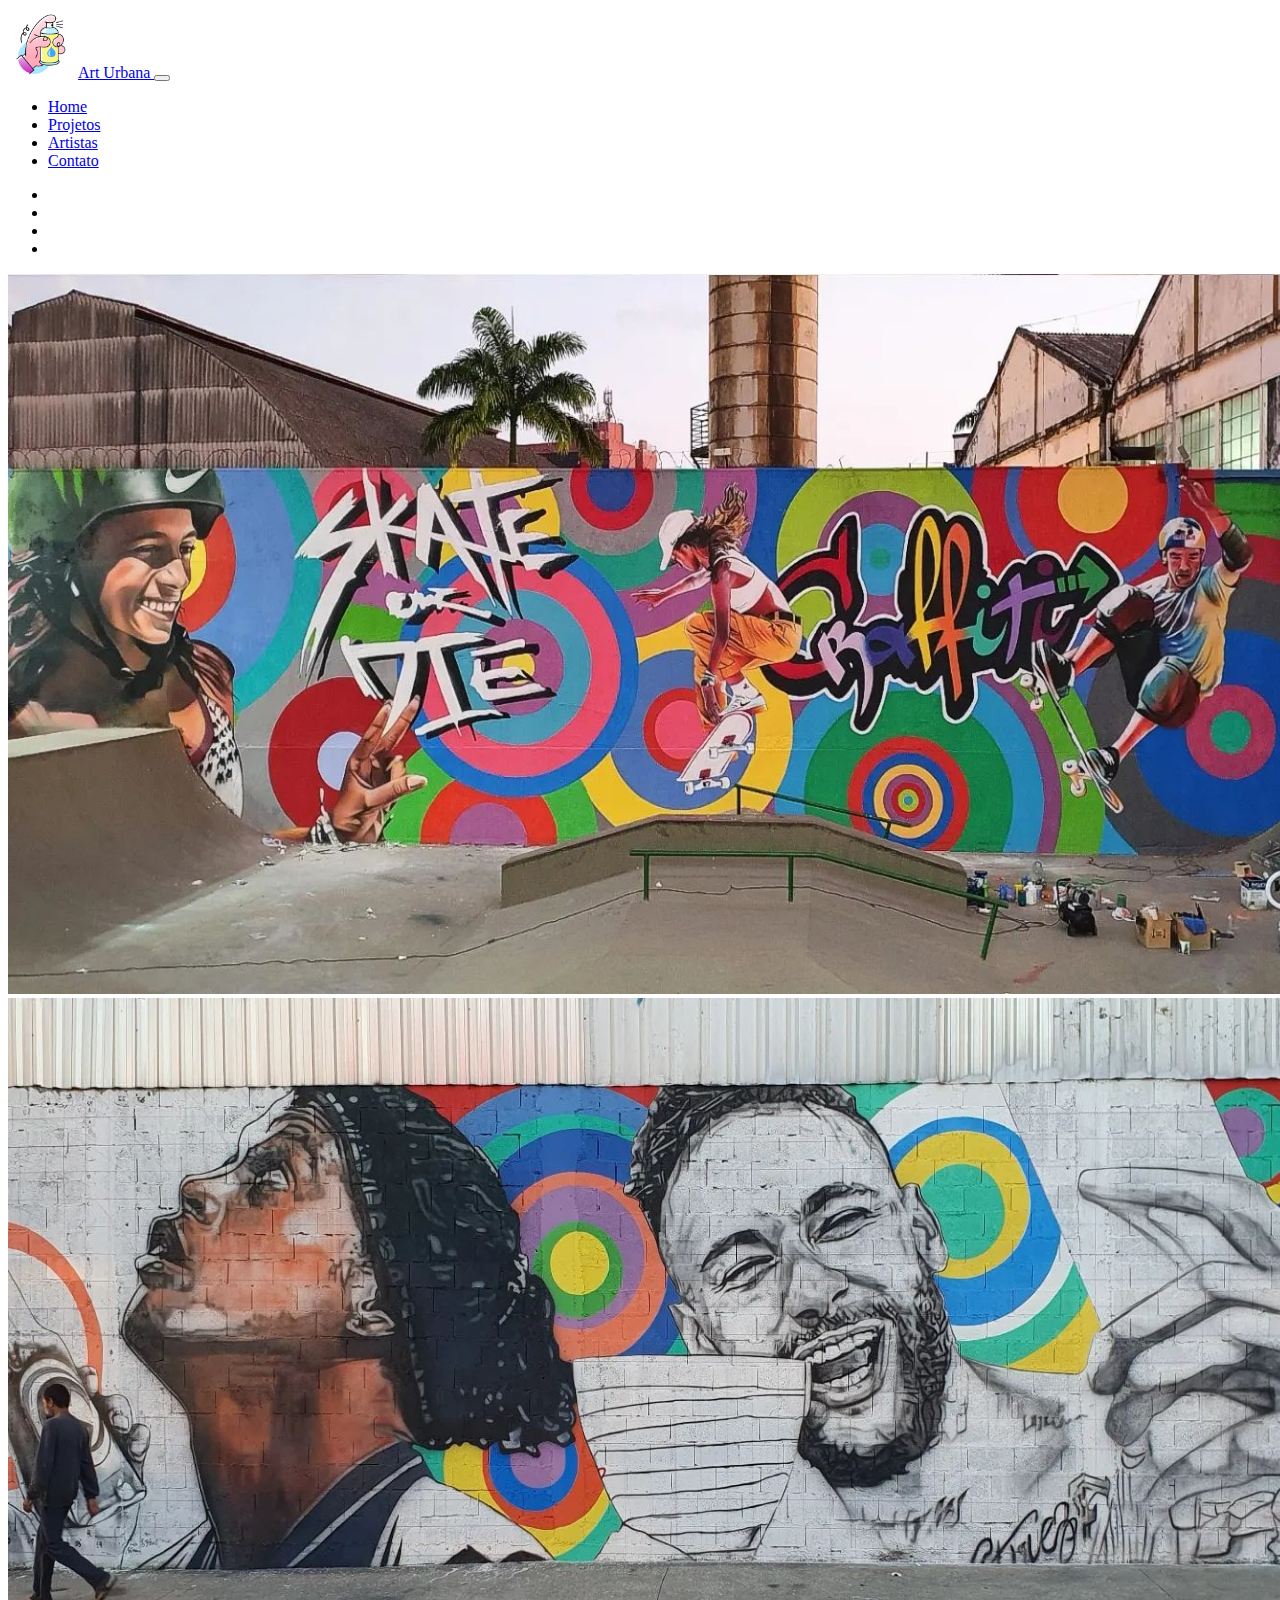
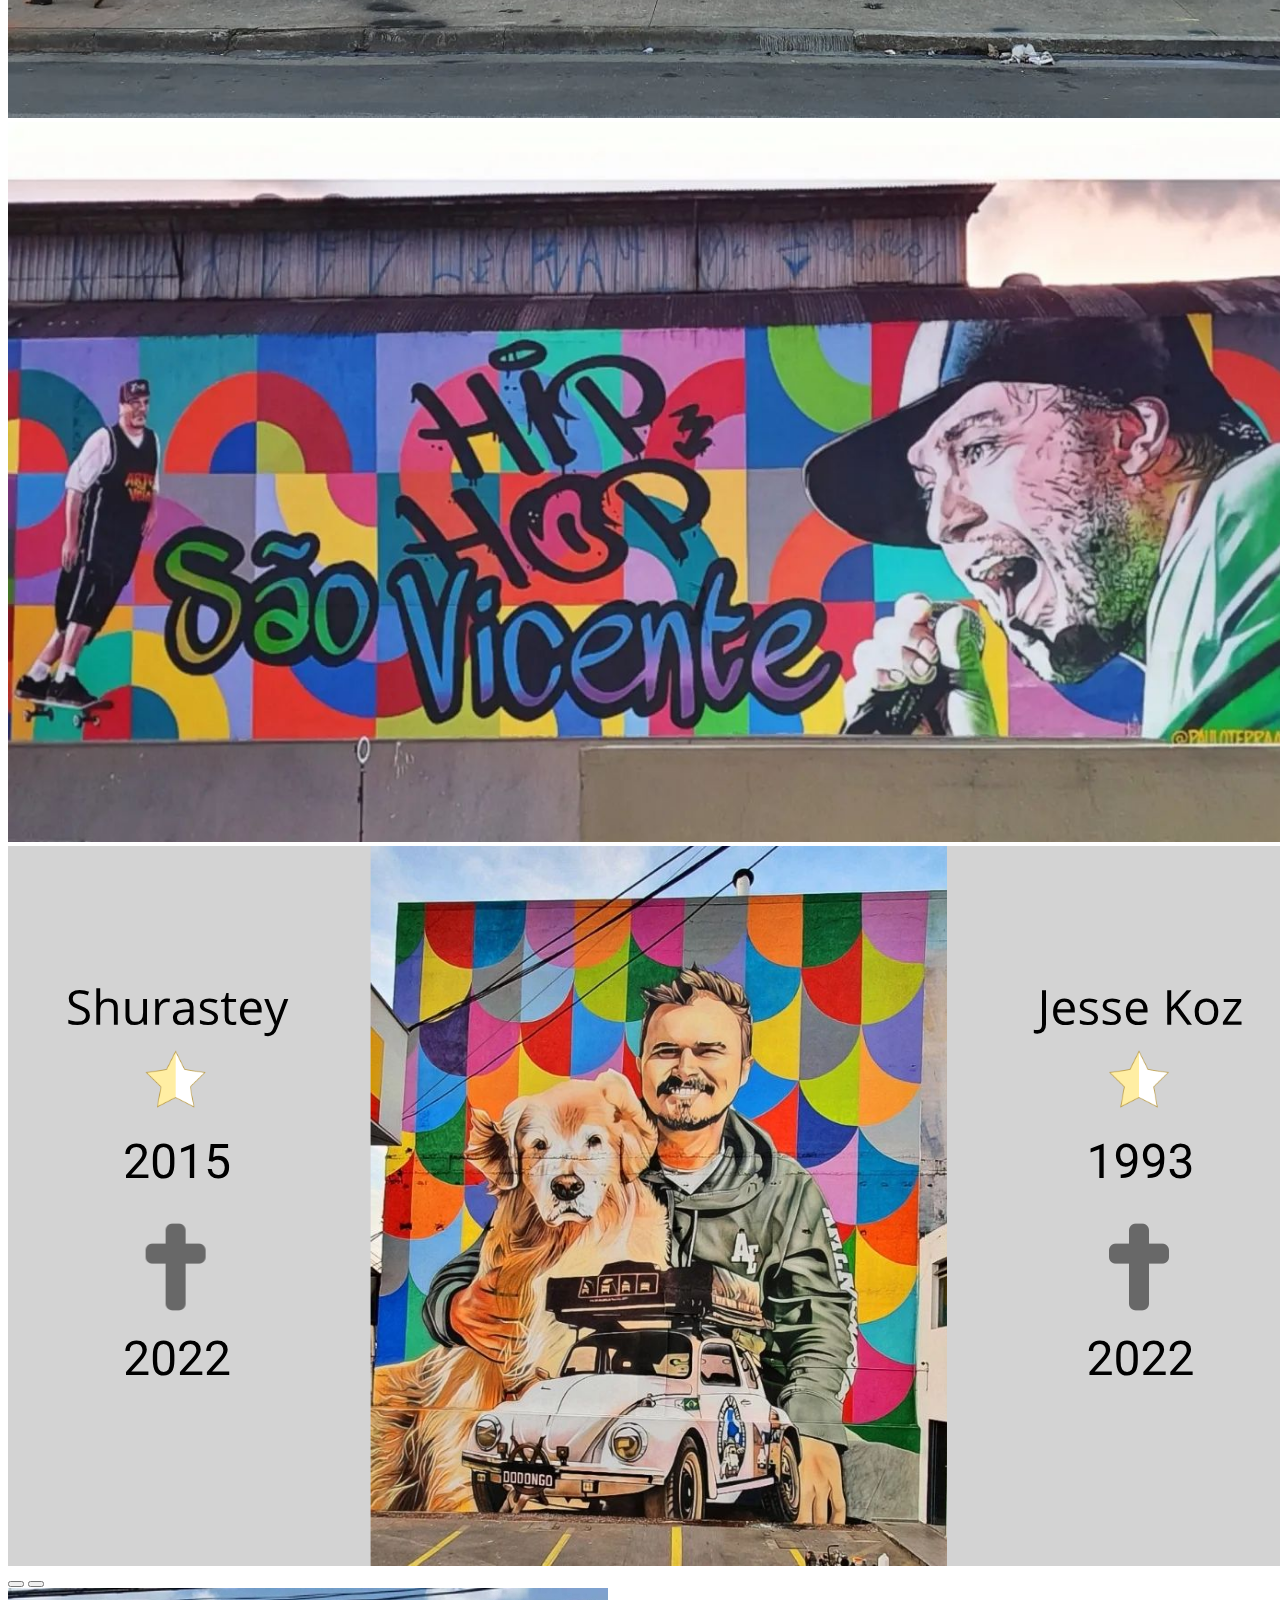
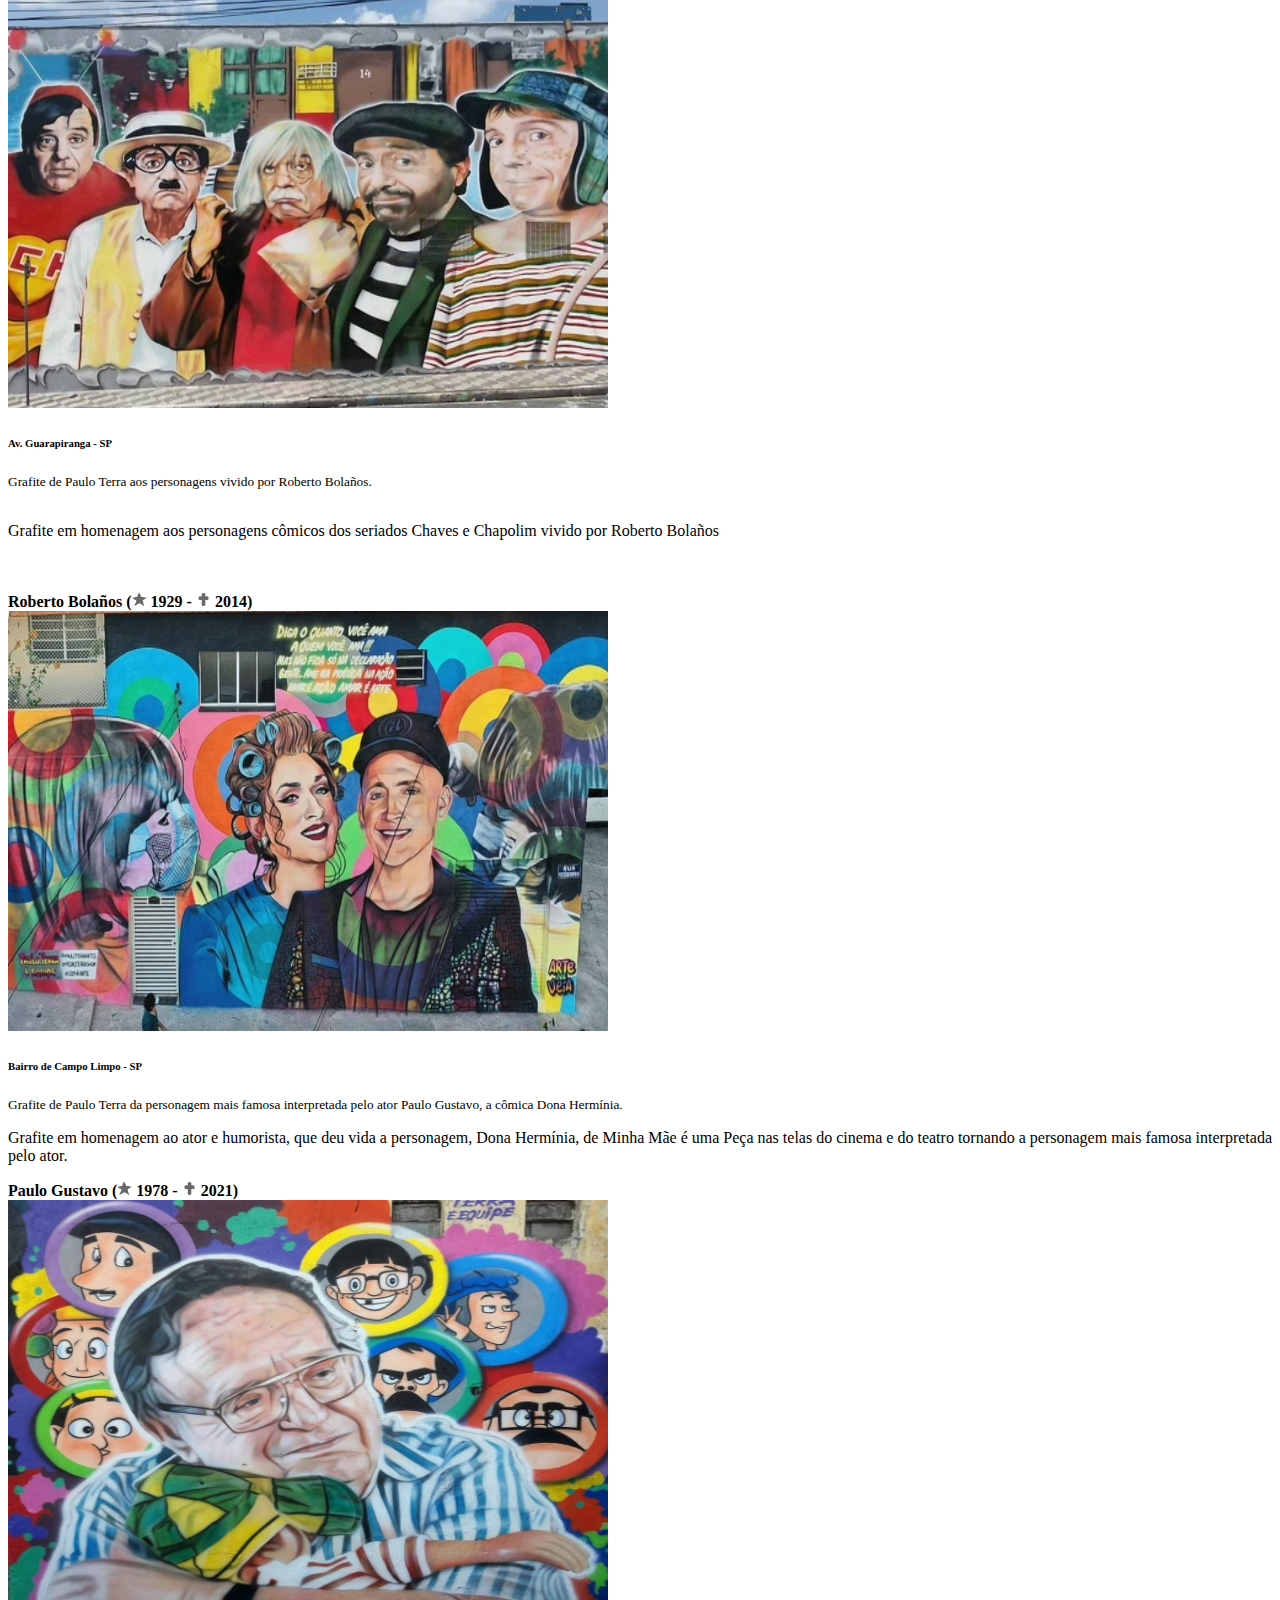
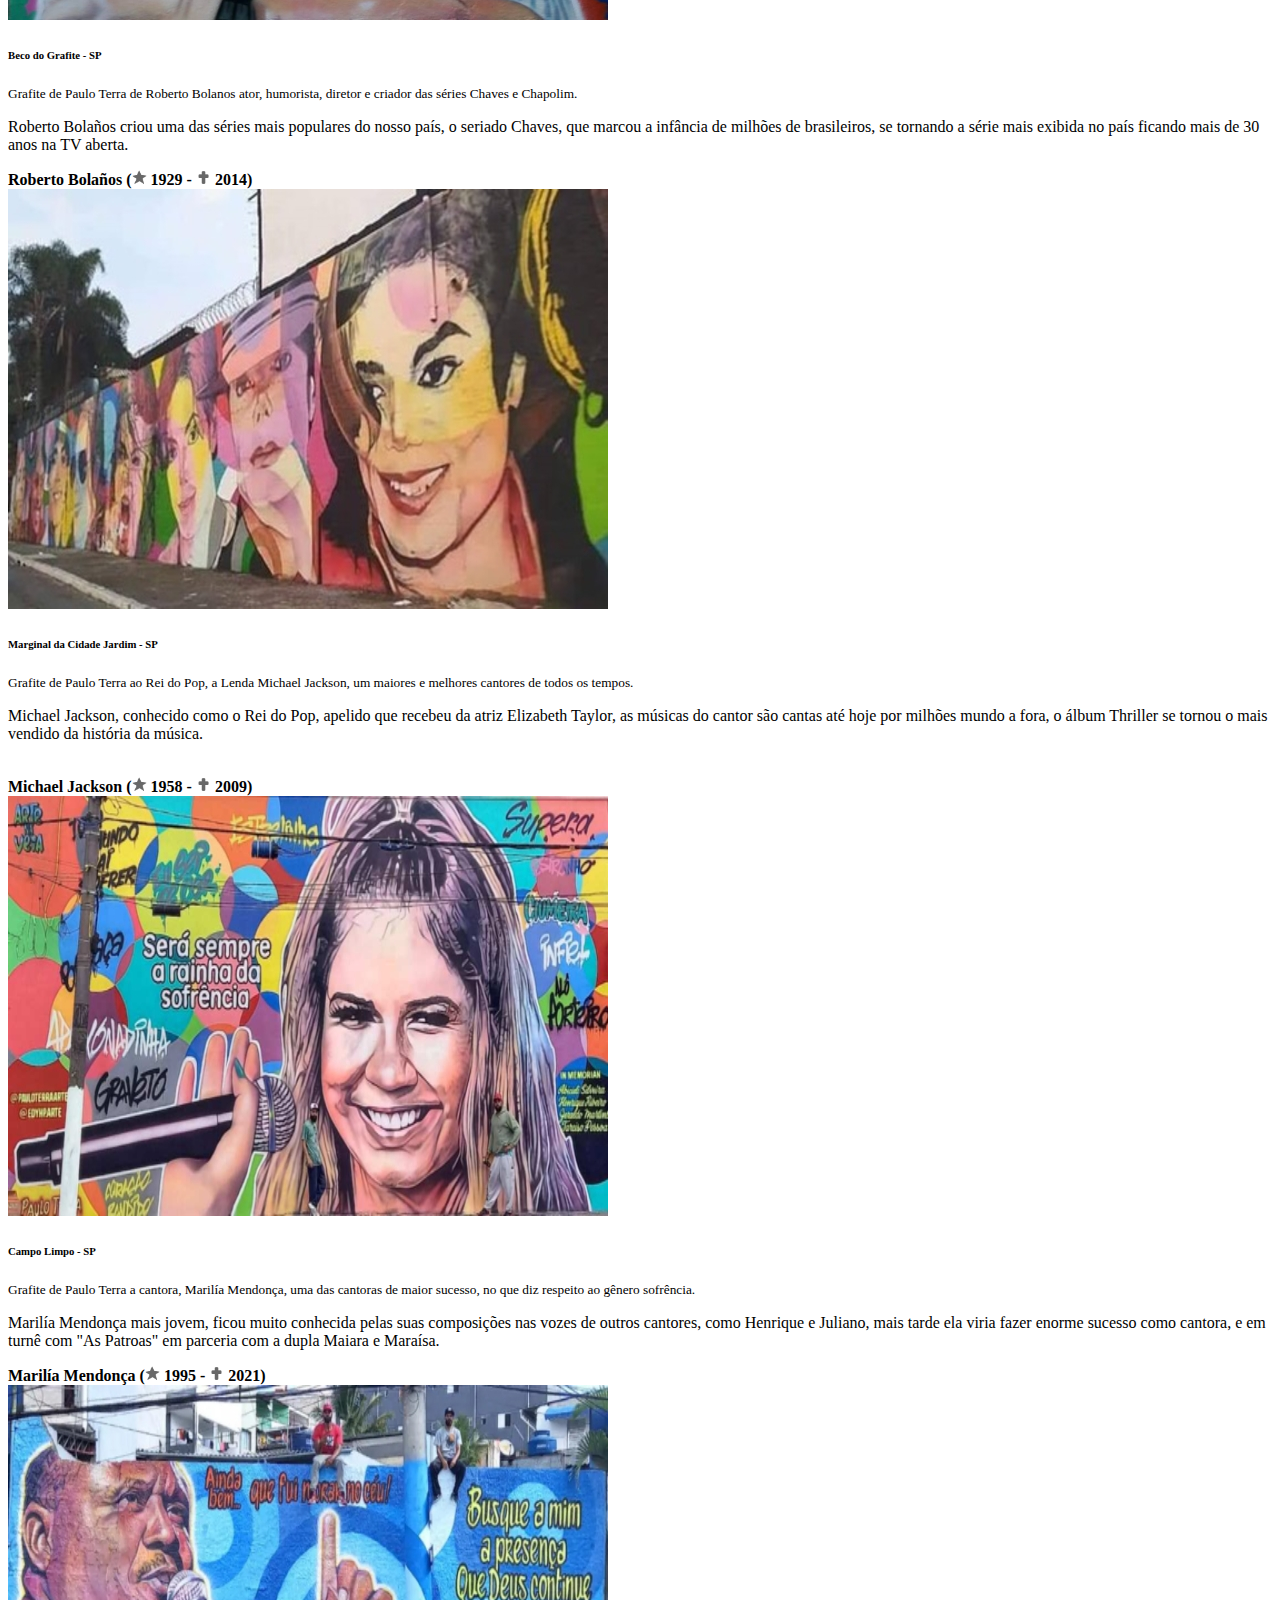
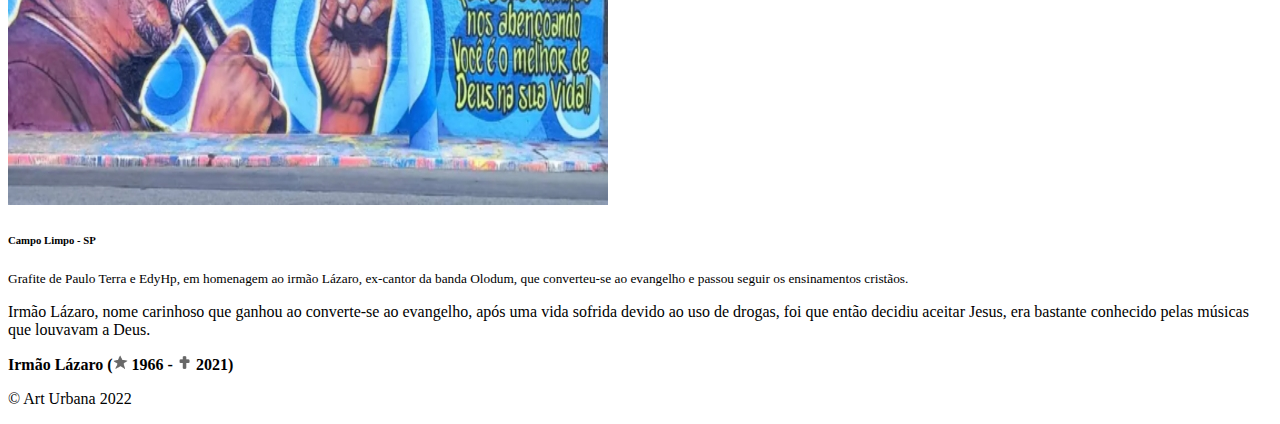
<file: portifoliojf/Arturbana/index.html>
<!DOCTYPE html>
<html lang="pt-br">
  <head>
    <meta charset="UTF-8">
    <meta http-equiv="X-UA-Compatible" content="IE=edge">
    <meta name="viewport" content="width=device-width, initial-scale=1.0">
    <link rel="stylesheet" href="https://cdn.jsdelivr.net/npm/bootstrap-icons@1.10.2/font/bootstrap-icons.css">
    <!-- CSS only -->
<link href="https://cdn.jsdelivr.net/npm/bootstrap@5.2.3/dist/css/bootstrap.min.css" rel="stylesheet" integrity="sha384-rbsA2VBKQhggwzxH7pPCaAqO46MgnOM80zW1RWuH61DGLwZJEdK2Kadq2F9CUG65" crossorigin="anonymous">
   <!-- JavaScript Bundle with Popper -->
<script src="https://cdn.jsdelivr.net/npm/bootstrap@5.2.3/dist/js/bootstrap.bundle.min.js" integrity="sha384-kenU1KFdBIe4zVF0s0G1M5b4hcpxyD9F7jL+jjXkk+Q2h455rYXK/7HAuoJl+0I4" crossorigin="anonymous" defer=""></script>
    <title>Exposição de Art Urbana</title>
  </head>
  <body>
    <nav class="navbar bg-light navbar-expand-md">
      <div class="container my-3">
        <a href="#" class="navbar-brand"><img src="img/icons/logo.svg" alt="logo"><span class="display-6 fs-5">Art Urbana
          </span></a>
        <button class="navbar-toggler" data-bs-toggle="collapse" data-bs-target=".navbar-collapse">
          <span class="navbar-toggler-icon"></span>
        </button>

        <div class="navbar-collapse collapse">
          <ul class="navbar-nav ms-auto">
            <li class="nav-item">
              <a href="#" class="nav-link">Home</a>
            </li>
            <li class="nav-item">
              <a href="#" class="nav-link">Projetos</a>
            </li>
            <li class="nav-item">
              <a href="#" class="nav-link">Artistas</a>
            </li>
            <li class="nav-item">
              <a href="#" class="nav-link">Contato</a>
            </li>
          </ul>
        </div>
      </div>
    </nav>
    <header>
      <div class="carousel slide p-3" data-bs-ride="carousel" id="ads" data-bs-interval="3000">
        <ul class="carousel-indicators">
          <li class="" data-bs-slide-to="0" data-bs-target="#ads"></li>
          <li class="" data-bs-slide-to="1" data-bs-target="#ads"></li>
          <li class="" data-bs-slide-to="2" data-bs-target="#ads"></li>
          <li class="active" data-bs-slide-to="3" data-bs-target="#ads" aria-current="true"></li>
        </ul>
        <div class="carousel-inner carousel-fade">
          <a href="#"><img src="./img/banner/raissa-skate.svg" alt="Raissa - Fadinha" class="carousel-item img-fluid"></a>
          <a href="#"><img src="./img/banner/ronaldinho-neymar.svg" alt="Neymar Junior e Ronaldinh Gaúcho" class="carousel-item img-fluid"></a>
          <a href="#"><img src="./img/banner/chorao.svg" alt="Chorão Banda Charler Brown Junior" class="carousel-item img-fluid active carousel-item-start"></a>
          <a href="#"><img src="./img/banner/jesse-koz-e-shurastey.svg" alt="Jesse Koz e seu cão Shurastey" class="carousel-item img-fluid carousel-item-next carousel-item-start"></a>
        </div>
        <button class="carousel-control-next" data-bs-slide="next" data-bs-target="#ads">
          <span class="carousel-control-next-icon"></span>
        </button>
        <button class="carousel-control-prev" data-bs-slide="prev" data-bs-target="#ads">
          <span class="carousel-control-prev-icon"></span>
        </button>
      </div>
    </header>
    <main>
      <div class="container my-3">
        <div class="row g-3">
          <div class="col-12 col-xl-4">
            <div class="card text-bg-light">
              <img src="./img/galeria/chaves.jpg" alt="" class="card-img-top">
              <div class="card-header">
                <h6 class="card-title text-center">Av. Guarapiranga - SP</h6>
                <small>
                  <p class="text-center">Grafite de Paulo Terra aos personagens vivido por Roberto Bolaños.
                  <br>
                  <br>
                  </p>
                </small>
              </div>
              <div class="card-body">
                <p class="lead fs-6">
                  Grafite em homenagem aos personagens cômicos dos seriados Chaves e Chapolim vivido por Roberto Bolaños
                  <br>
                  <br>
                  <br>
                </p>
              </div>
              <div class="card-footer text-center">
                <strong class="fw-semibold">Roberto Bolaños (<img src="./img/icons/star.svg"> 1929 - <img src="./img/icons/grave.svg"> 2014)</strong>
              </div>
            </div>
          </div>
          <div class="col-12 col-xl-4">
            <div class="card text-bg-light">
              <img src="./img/galeria/paulo-gustavo.jpg" alt="" class="card-img-top">
              <div class="card-header">
                <h6 class="card-title text-center">Bairro de Campo Limpo - SP</h6>
                <small>
                  <p class="text-center">Grafite de Paulo Terra da personagem mais famosa interpretada pelo ator Paulo Gustavo, a cômica Dona Hermínia.</p>
                </small>
              </div>
              <div class="card-body">
                <p class="lead fs-6">
                  Grafite em homenagem ao ator e humorista, que deu vida a personagem, Dona Hermínia, de Minha Mãe é uma Peça nas telas do cinema e do teatro tornando a personagem mais famosa interpretada pelo ator. 
                </p>
              </div>
              <div class="card-footer text-center">
                <strong class="fw-semibold">Paulo Gustavo (<img src="./img/icons/star.svg"> 1978 - <img src="./img/icons/grave.svg"> 2021)</strong>
              </div>
            </div>
          </div>
          <div class="col-12 col-xl-4">
            <div class="card text-bg-light">
              <img src="./img/galeria/roberto-bolanos.jpg" alt="grafite de Roberto Bolaños - Eterno Chaves" class="card-img-top">
              <div class="card-header">
                <h6 class="card-title text-center">Beco do Grafite - SP</h6>
                <small>
                  <p class="text-center">Grafite de Paulo Terra de Roberto Bolanos ator, humorista, diretor e criador das séries Chaves e Chapolim.</p>
                </small>
              </div>
              <div class="card-body">
                <p class="lead fs-6">
                  Roberto Bolaños criou uma das séries mais populares do nosso país, o seriado Chaves, que marcou a infância de milhões de brasileiros, se tornando a série mais exibida no país ficando mais de 30 anos na TV aberta.
                </p>
              </div>
              <div class="card-footer text-center">
                <strong class="fw-semibold"> Roberto Bolaños (<img src="./img/icons/star.svg"> 1929 - <img src="./img/icons/grave.svg"> 2014)</strong>
              </div>
            </div>
          </div>
          <div class="col-12 col-xl-4">
            <div class="card text-bg-light">
              <img src="./img/galeria/michaelJackson.jpg" alt="grafite de Michael Jackson" class="card-img-top">
              <div class="card-header">
                <h6 class="card-title text-center">Marginal da Cidade Jardim - SP</h6>
                <small>
                  <p class="text-center">Grafite de Paulo Terra ao Rei do Pop, a Lenda Michael Jackson, um maiores e melhores cantores de todos os tempos.</p>
                </small>
              </div>
              <div class="card-body">
                <p class="lead fs-6">
                  Michael Jackson, conhecido como o Rei do Pop, apelido que recebeu da atriz Elizabeth Taylor, as músicas do cantor são cantas até hoje por milhões mundo a fora, o álbum Thriller se tornou o mais vendido da história da música.
                  <br>
                  <br>
                </p>
              </div>
              <div class="card-footer text-center">
                <strong class="fw-semibold"> Michael Jackson (<img src="./img/icons/star.svg"> 1958 - <img src="./img/icons/grave.svg"> 2009)</strong>
              </div>
            </div>
          </div>
          <div class="col-12 col-xl-4">
            <div class="card text-bg-light">
              <img src="./img/galeria/mariliaMendonca.jpg" alt="grafite de Marília Mendonça" class="card-img-top">
              <div class="card-header">
                <h6 class="card-title text-center">Campo Limpo - SP</h6>
                <small>
                  <p class="text-center">Grafite de Paulo Terra a cantora, Marilía Mendonça, uma das cantoras de maior sucesso, no que diz respeito ao gênero sofrência.</p>
                </small>
              </div>
              <div class="card-body">
                <p class="lead fs-6">
                  Marilía Mendonça mais jovem, ficou muito conhecida pelas suas composições nas vozes de outros cantores, como Henrique e Juliano, mais tarde ela viria fazer enorme sucesso como cantora, e em turnê com "As Patroas" em parceria com a dupla Maiara e Maraísa.
                </p>
              </div>
              <div class="card-footer text-center">
                <strong class="fw-semibold"> Marilía Mendonça (<img src="./img/icons/star.svg"> 1995 - <img src="./img/icons/grave.svg"> 2021)</strong>
              </div>
            </div>
          </div>
          <div class="col-12 col-xl-4">
            <div class="card text-bg-light">
              <img src="./img/galeria/lazaro.jpg" alt="grafite de Irmão Lárzaro" class="card-img-top">
              <div class="card-header">
                <h6 class="card-title text-center">Campo Limpo - SP</h6>
                <small>
                  <p class="text-center">Grafite de Paulo Terra e EdyHp, em homenagem ao irmão Lázaro, ex-cantor da banda Olodum, que converteu-se ao evangelho e passou seguir os ensinamentos cristãos.</p>
                </small>
              </div>
              <div class="card-body">
                <p class="lead fs-6">
                  Irmão Lázaro, nome carinhoso que ganhou ao converte-se ao evangelho, após uma vida sofrida devido ao uso de drogas, foi que então decidiu aceitar Jesus, era bastante conhecido pelas músicas que louvavam a Deus.
                </p>
              </div>
              <div class="card-footer text-center">
                <strong class="fw-semibold"> Irmão Lázaro (<img src="./img/icons/star.svg"> 1966 - <img src="./img/icons/grave.svg"> 2021)</strong>
              </div>
            </div>
          </div>
        </div>
      </div>
    </main>
    <footer class="text-bg-dark p-5">
      <div class="col-12 text-center">
        <p>© Art Urbana 2022</p>
      </div>
    </footer>
  

</body></html>
</file>
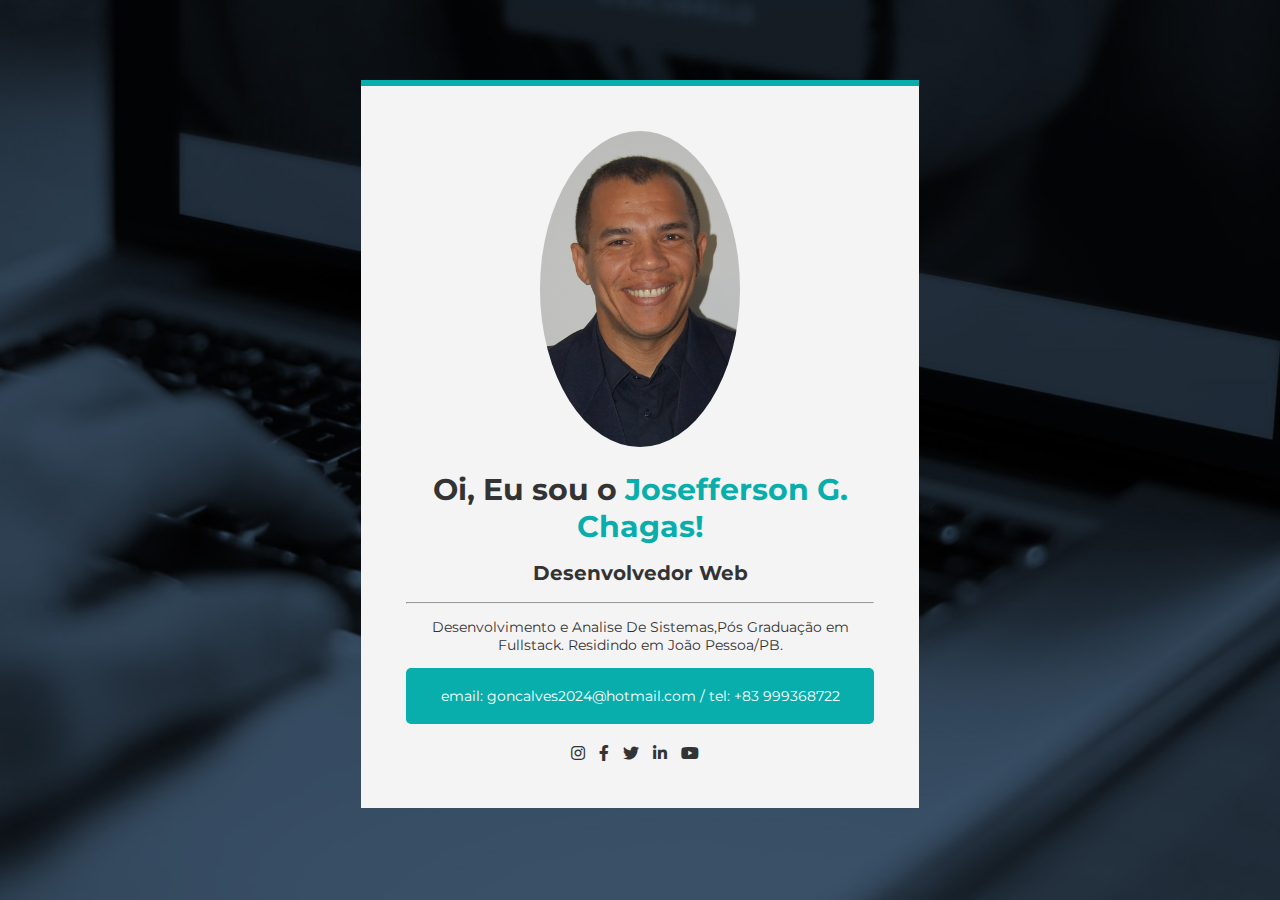
<file: portifoliojf/Cartao/index.html>
<!DOCTYPE html>
<html lang="pt-br">
  <head>
    <meta charset="utf-8">
    <meta name="viewport" content="width=device-width, initial-scale=1">
    <link href="https://fonts.googleapis.com/css?family=Montserrat" rel="stylesheet">
    <link rel="stylesheet" href="https://use.fontawesome.com/releases/v5.6.3/css/all.css">
    <link href="css/style.css" rel="stylesheet">
    <title>Josefferson G. Chagas - Cartão de Visitas</title>
  </head>
  <body>
    <section>
      <div class="vcard-body">
        <div class="vcard-profile-img">
          <img src="images/avatar1.jpg" class="profile-img" alt="avatar">
        </div>
        <div class="vcard-profile-description">
          <h1 class="profile-title">Oi, Eu sou o <span class="profile-title-color">Josefferson G. Chagas!</span></h1>
          <h2 class="profile-subtitle">Desenvolvedor Web</h2>
          <hr />
          <div class="vcard-profile-description-text">
            <p>
              Desenvolvimento e Analise De Sistemas,Pós Graduação em Fullstack.
              Residindo em João Pessoa/PB.
            </p>
          </div>
          <div class="vcard-profile-description-contact">
            <p>email: goncalves2024@hotmail.com / tel: +83 999368722</p>
          </div>
        </div>
        <div class="vcard-footer">
          <a href="#" class="footer-icon"><i class="fab fa-instagram"></i></a>
          <a href="#" class="footer-icon"><i class="fab fa-facebook-f"></i></a>
          <a href="#" class="footer-icon"><i class="fab fa-twitter"></i></a>
          <a href="#" class="footer-icon"><i class="fab fa-linkedin-in"></i></a>
          <a href="#" class="footer-icon"><i class="fab fa-youtube"></i></a>
        </div>
      </div>
    </section>
  </body>
</html>
</file>
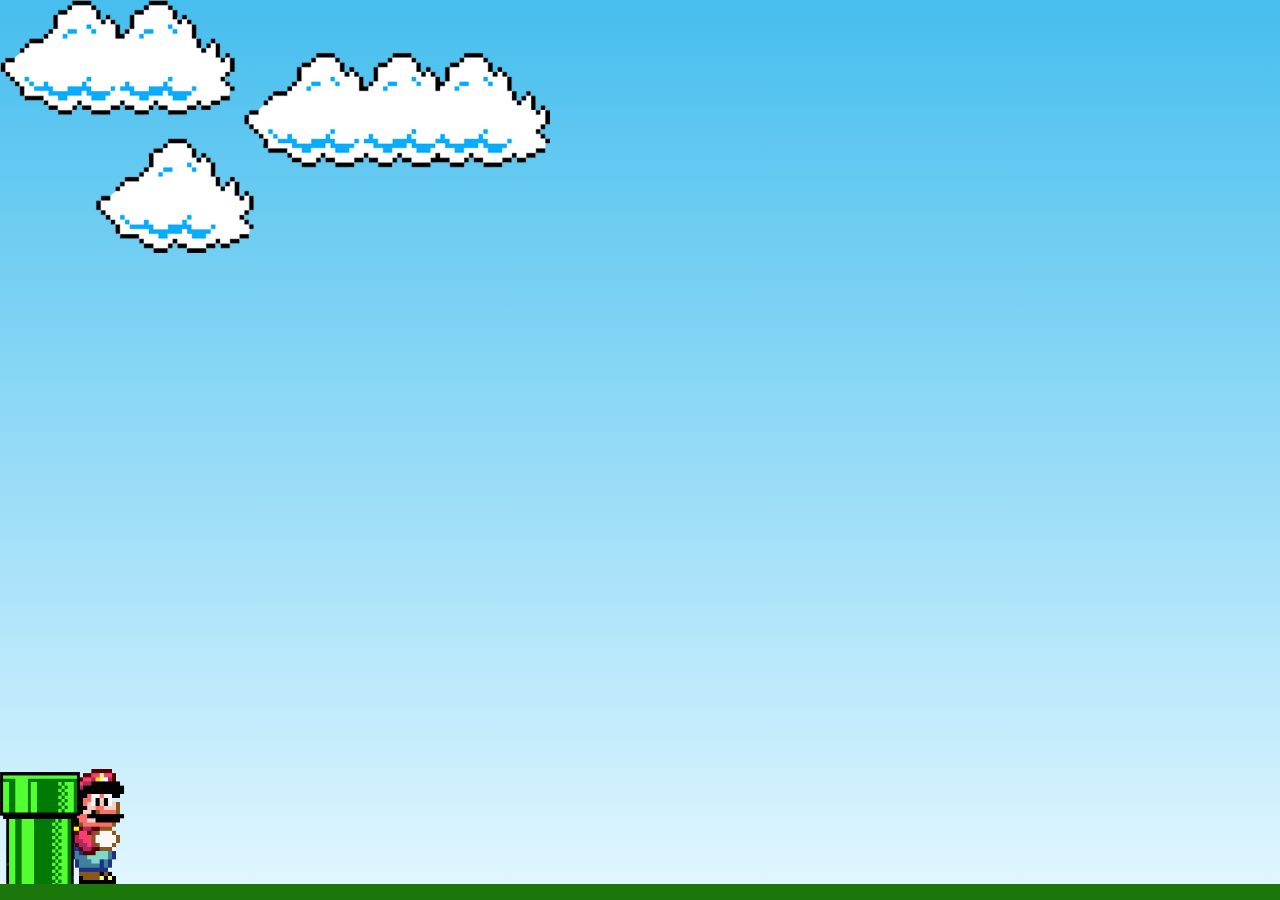
<file: portifoliojf/Mario/index.html>
<!DOCTYPE html>
<html>
<head>
	<meta charset="utf-8">
	<meta name="viewport" content="width=device-width, initial-scale=1">
	<title>Mário Jump</title>
	<link rel="stylesheet" type="text/css" href="style.css">
</head>
<body>

	<div class="game-board">
		<img src="img/clouds.png" class="clouds">
		<img src="img/mario.gif" class="mario">
		<img src="img/pipe.png" class="pipe">
	</div>

</body>
<script type="text/javascript" src="script.js"></script>
</html>
</file>
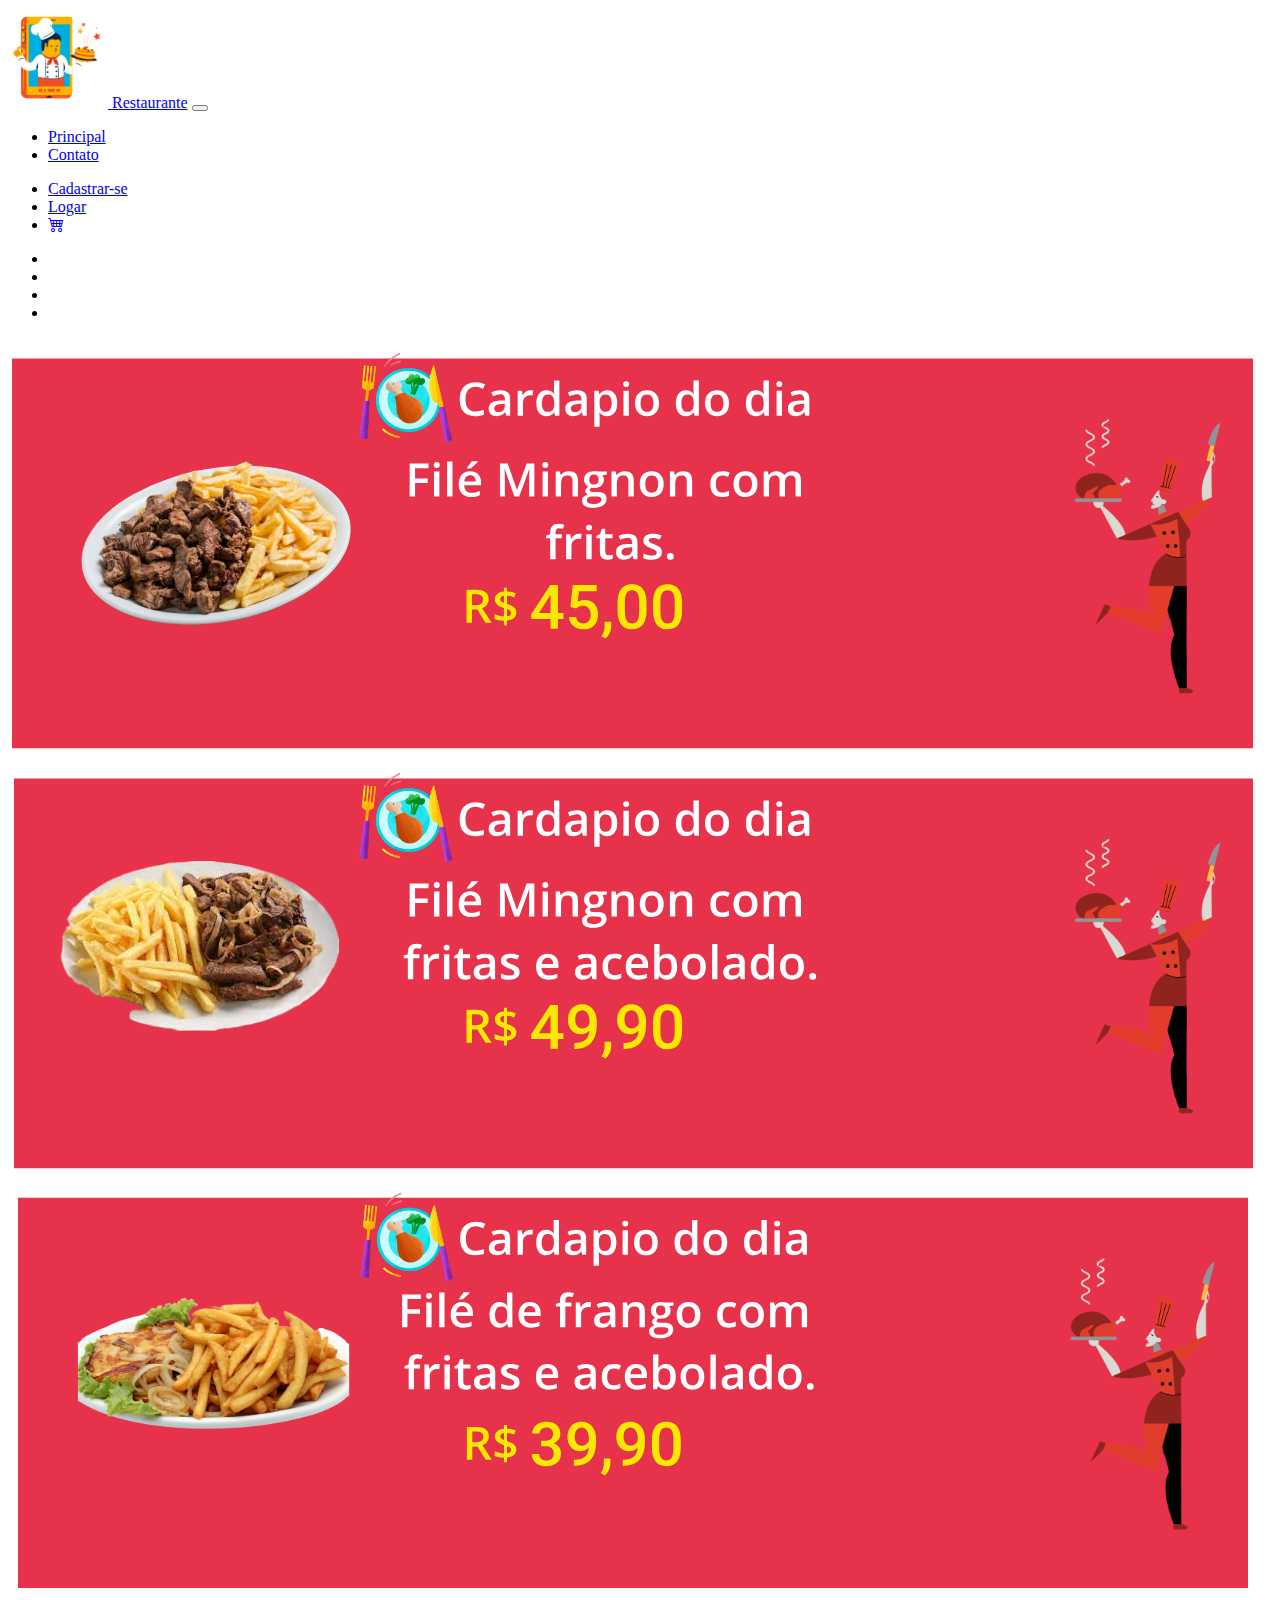
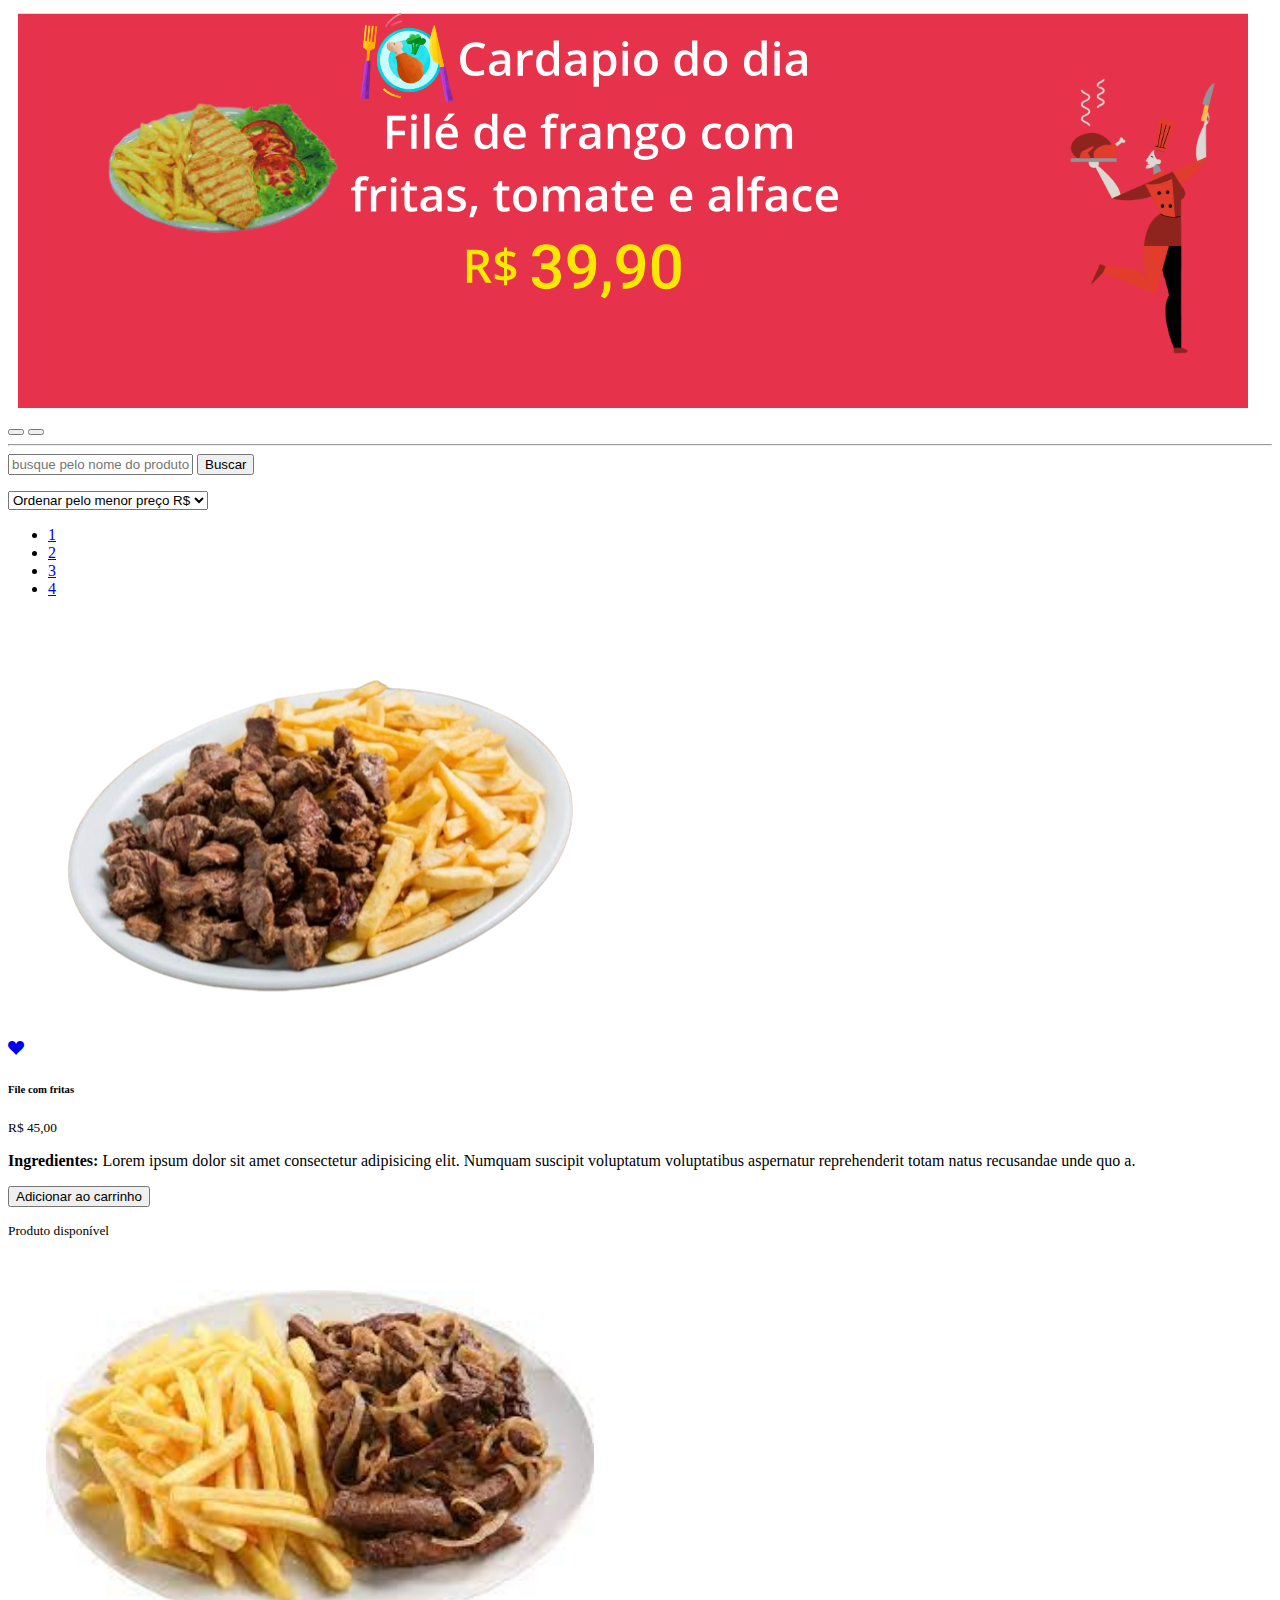
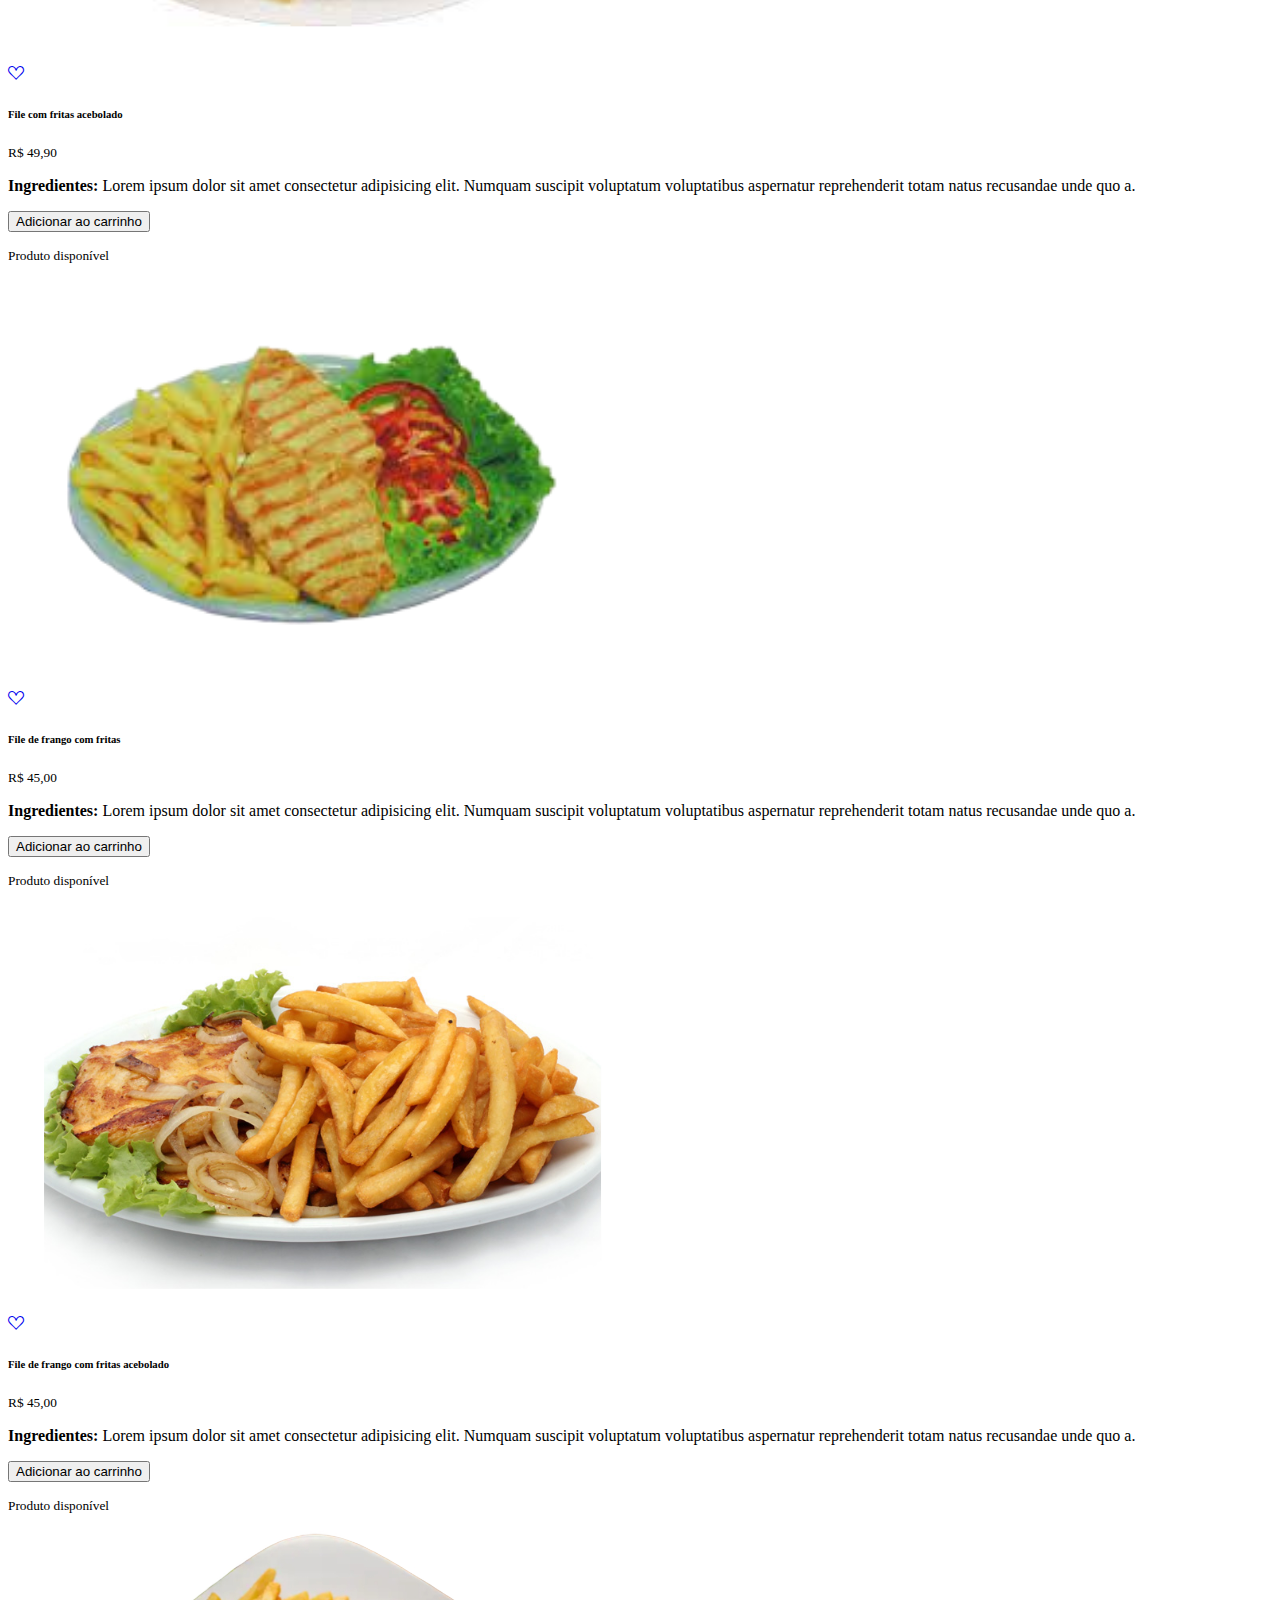
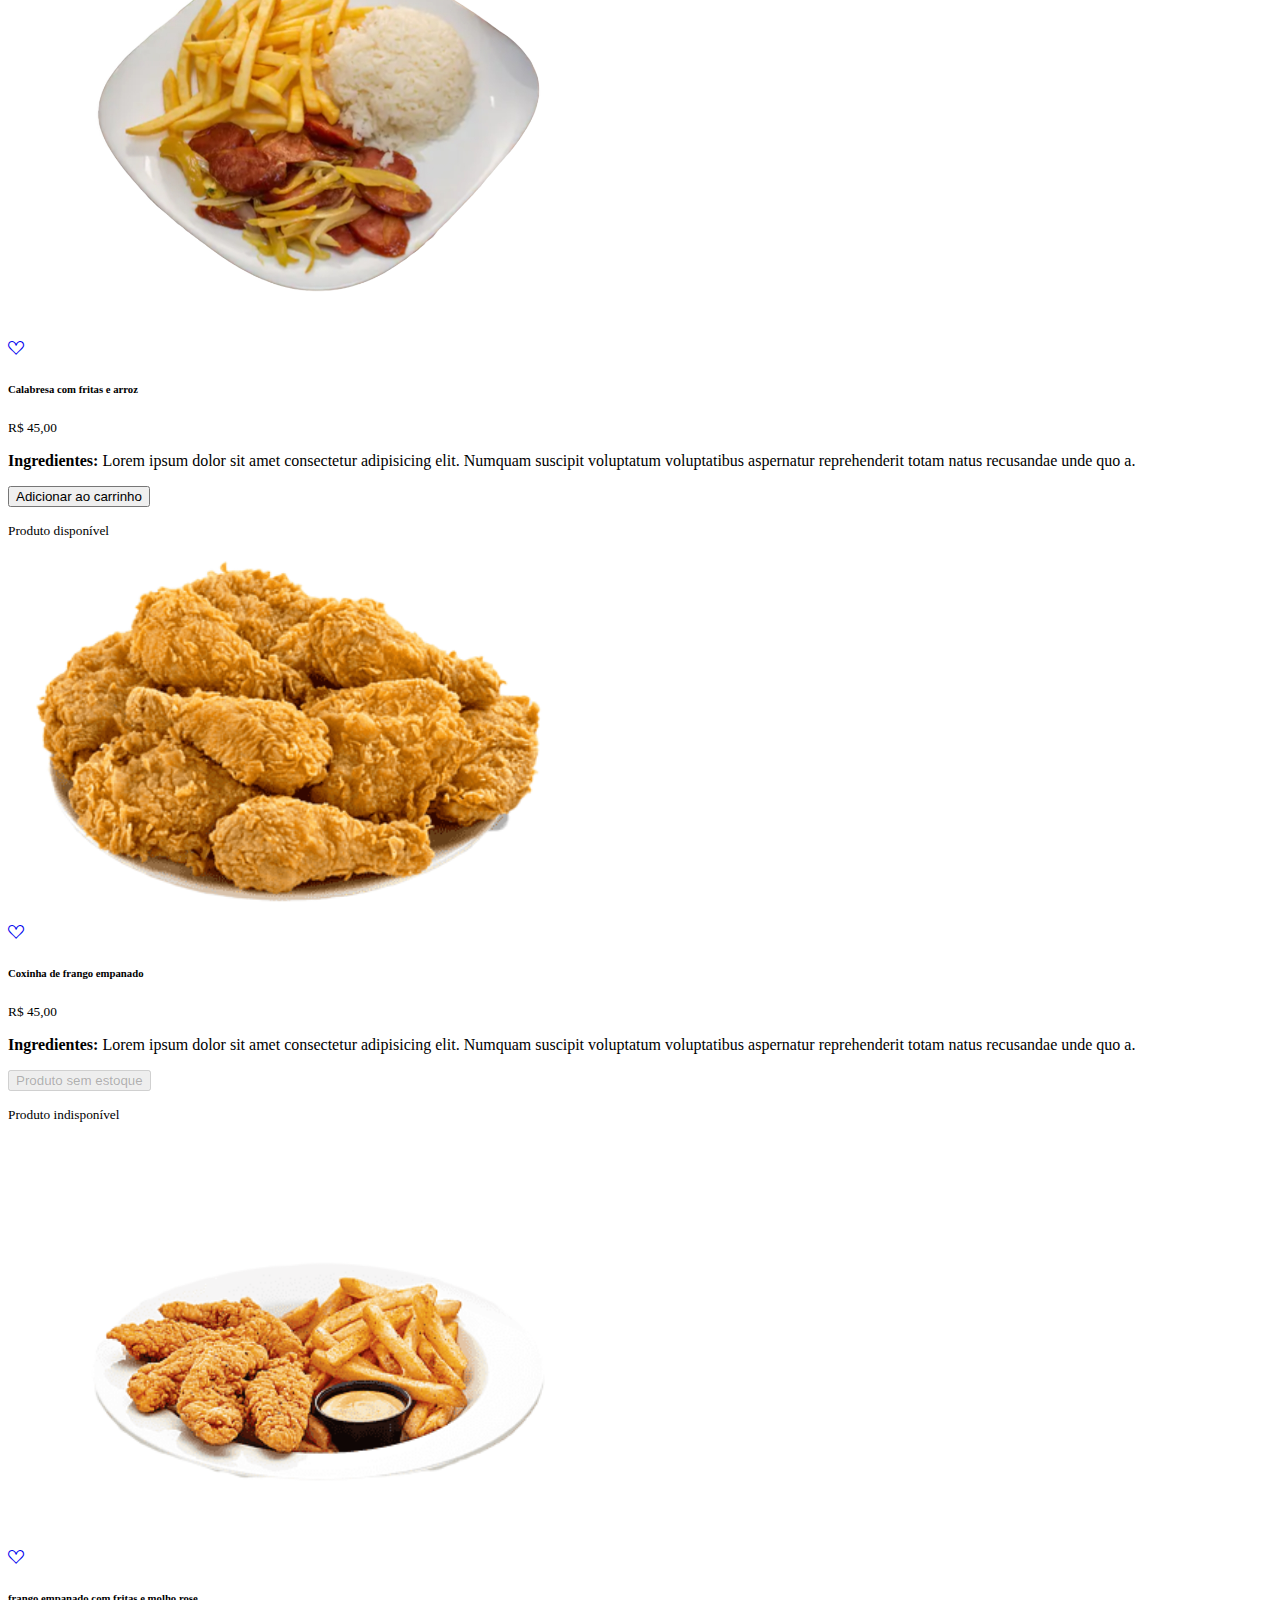
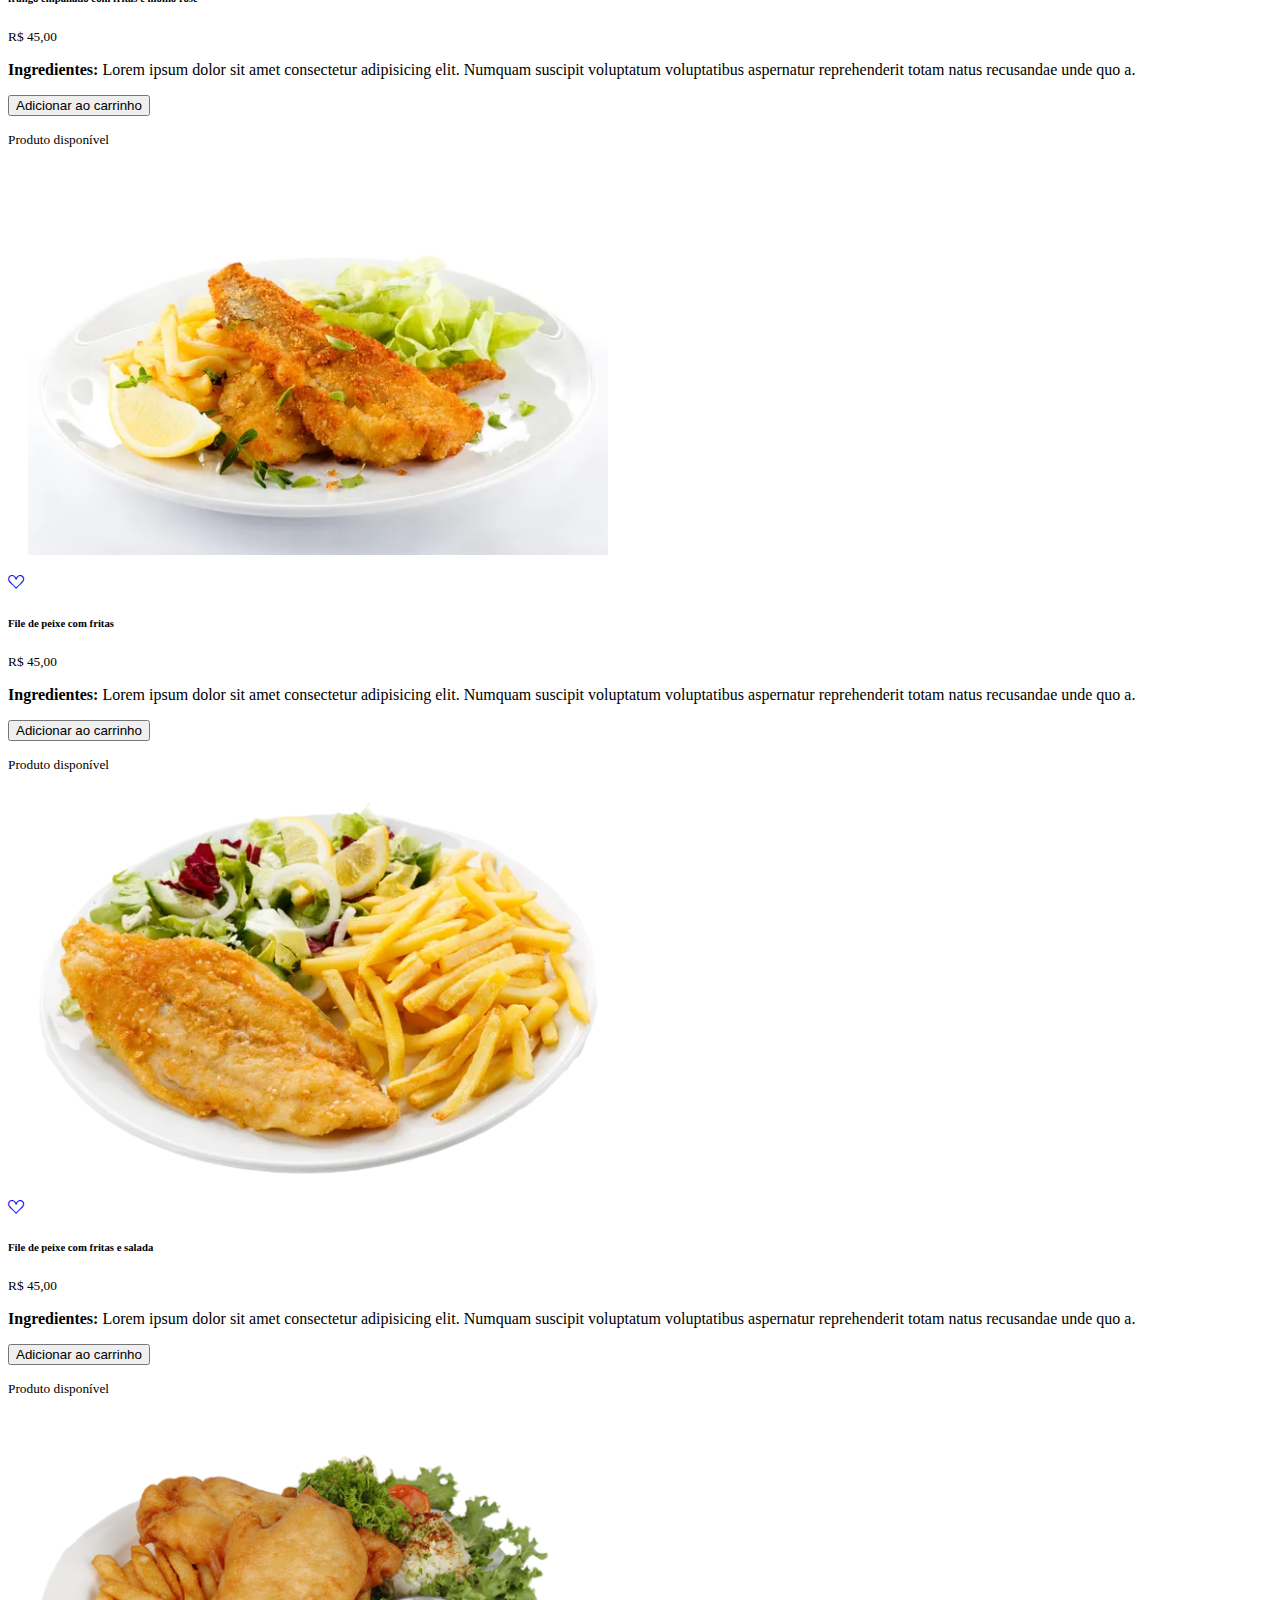
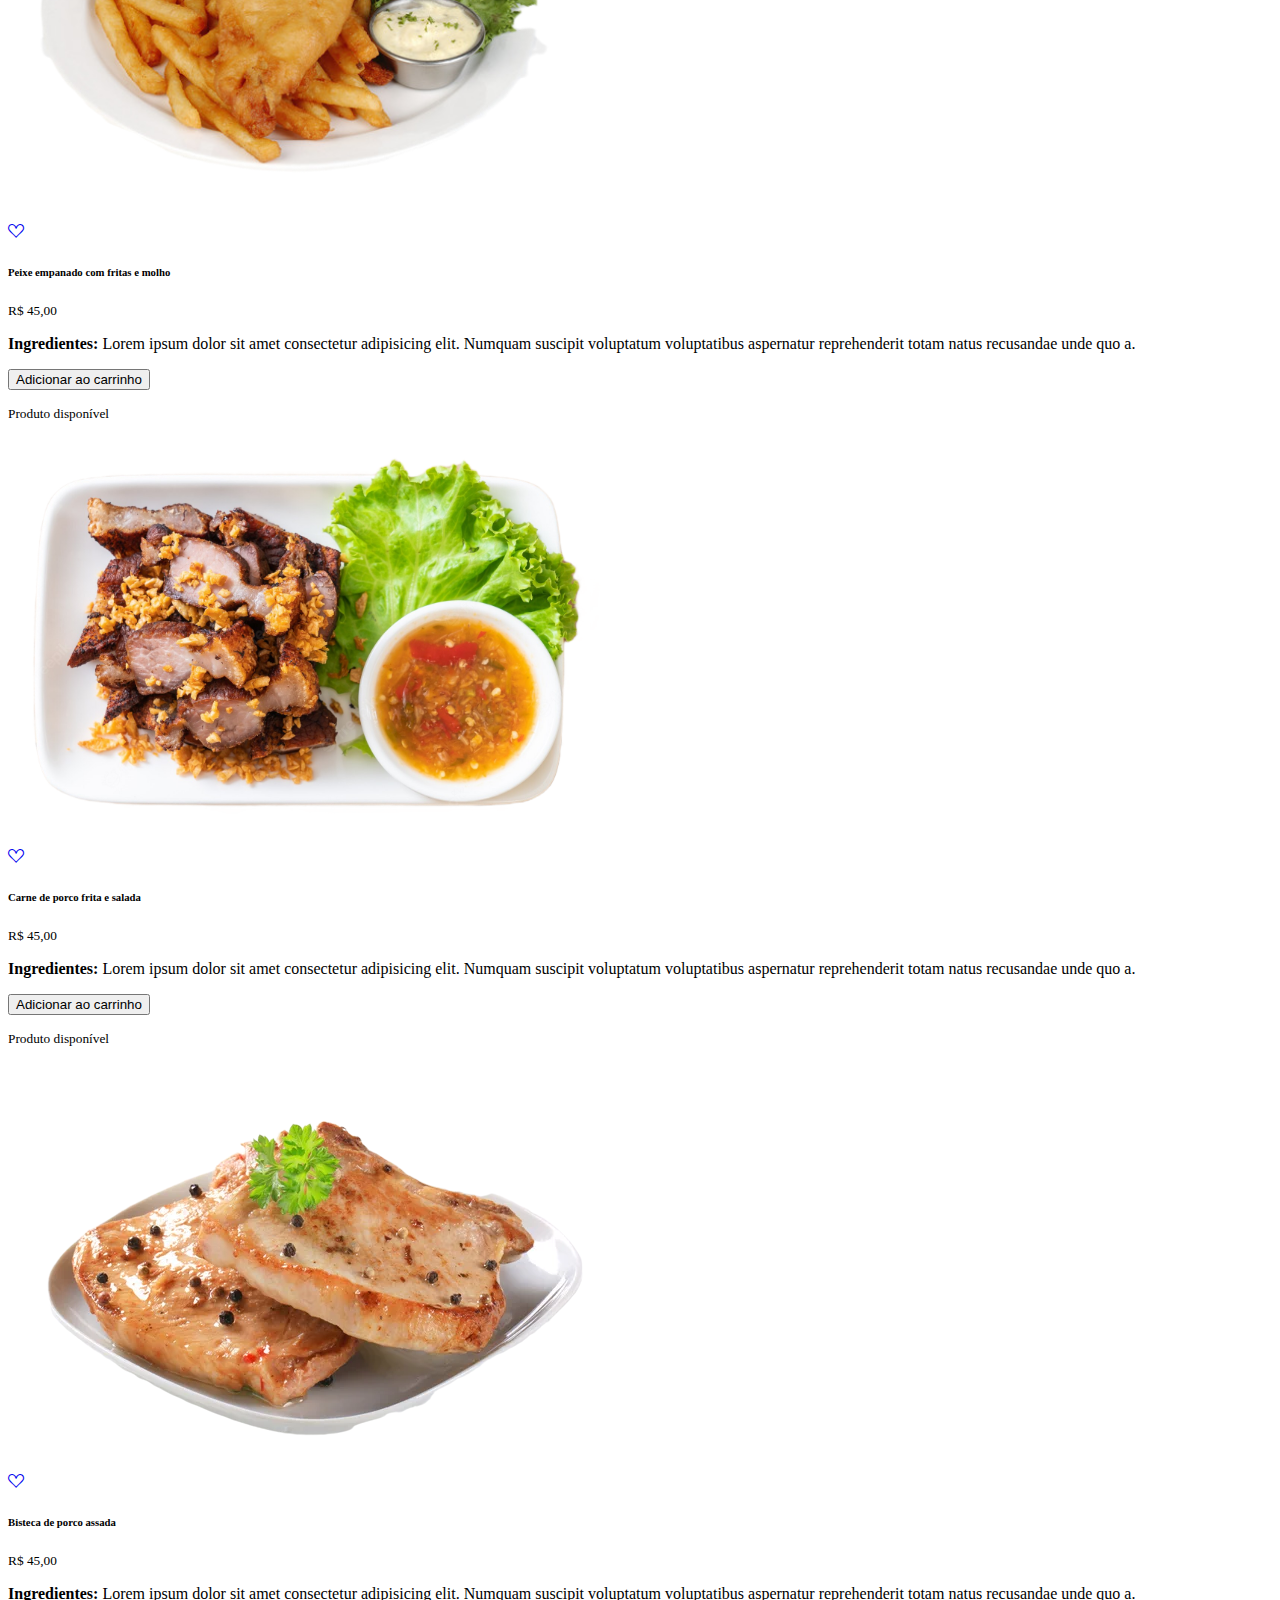
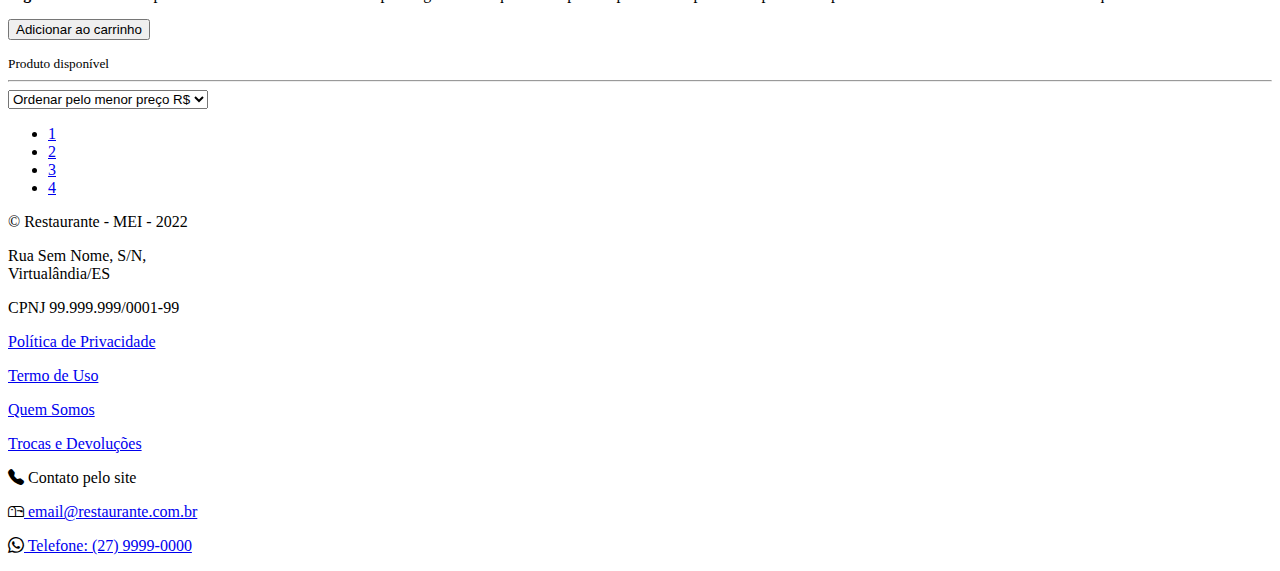
<file: portifoliojf/Restaurante/index.html>
<html lang="pt-br"><head>
  <meta charset="UTF-8">
  <meta http-equiv="X-UA-Compatible" content="IE=edge">
  <meta name="viewport" content="width=device-width, initial-scale=1.0">
  <!-- fav-icon -->
  <link rel="apple-touch-icon" sizes="57x57" href="img/png/apple-icon-57x57.png">
  <link rel="apple-touch-icon" sizes="60x60" href="img/png/apple-icon-60x60.png">
  <link rel="apple-touch-icon" sizes="72x72" href="img/png/apple-icon-72x72.png">
  <link rel="apple-touch-icon" sizes="76x76" href="img/png/apple-icon-76x76.png">
  <link rel="apple-touch-icon" sizes="114x114" href="img/png/apple-icon-114x114.png">
  <link rel="apple-touch-icon" sizes="120x120" href="img/png/apple-icon-120x120.png">
  <link rel="apple-touch-icon" sizes="144x144" href="img/png/apple-icon-144x144.png">
  <link rel="apple-touch-icon" sizes="152x152" href="img/png/apple-icon-152x152.png">
  <link rel="apple-touch-icon" sizes="180x180" href="img/png/apple-icon-180x180.png">
  <link rel="icon" type="img/png" sizes="192x192" href="img/png/android-icon-192x192.png">
  <link rel="icon" type="img/png" sizes="32x32" href="img/png/favicon-32x32.png">
  <link rel="icon" type="img/png" sizes="96x96" href="img/png/favicon-96x96.png">
  <link rel="icon" type="img/png" sizes="16x16" href="img/png/favicon-16x16.png">
  <link rel="manifest" href="./img/png/manifest.json">
  <meta name="msapplication-TileColor" content="#ffffff">
  <meta name="msapplication-TileImage" content="./img/png/ms-icon-144x144.png">
  <meta name="theme-color" content="#ffffff">
  <!-- fav-icon -->
  <!-- CSS only -->
  <link href="https://cdn.jsdelivr.net/npm/bootstrap@5.2.3/dist/css/bootstrap.min.css" rel="stylesheet" integrity="sha384-rbsA2VBKQhggwzxH7pPCaAqO46MgnOM80zW1RWuH61DGLwZJEdK2Kadq2F9CUG65" crossorigin="anonymous">
  <link rel="stylesheet" href="https://cdn.jsdelivr.net/npm/bootstrap-icons@1.10.2/font/bootstrap-icons.css">
  <link rel="stylesheet" href="style.css">
  <!-- JavaScript Bundle with Popper -->
  <script src="https://cdn.jsdelivr.net/npm/bootstrap@5.2.3/dist/js/bootstrap.bundle.min.js" integrity="sha384-kenU1KFdBIe4zVF0s0G1M5b4hcpxyD9F7jL+jjXkk+Q2h455rYXK/7HAuoJl+0I4" crossorigin="anonymous" defer=""></script>
  <title>Principal</title>
</head>

<body>
  <nav class="navbar navbar-dark bg-danger navbar-expand-lg">
    <div class="container">
      <a href="#" class="navbar-brand"><img src="img/png/logo.svg" alt="logo marca"> Restaurante</a>
      <button type="button" class="navbar-toggler" data-bs-toggle="collapse" data-bs-target=".navbar-collapse">
        <span class="navbar-toggler-icon"></span>
      </button>
      <div class="navbar-collapse collapse">
        <ul class="navbar-nav">
          <li class="nav-item">
            <a href="#" class="nav-link text-white link-warning">Principal</a>
          </li>
          <li class="nav-item">
            <a href="contato.html" class="nav-link text-white link-warning">Contato</a>
          </li>
        </ul>
        <div class="ms-auto">
          <ul class="navbar-nav">
            <li class="nav-item">
              <a href="cadastro.html" class="nav-link text-white link-warning">Cadastrar-se</a>
            </li>
            <li class="nav-item">
              <a href="logar.html" class="nav-link text-white link-warning">Logar</a>
            </li>
            <li class="nav-item">
              <a href="#" class="nav-link text-white link-warning"><i class="bi-cart4"></i></a>
            </li>
          </ul>
        </div>
      </div>
    </div>
  </nav>
  <header>
    <div class="container">
      <div class="carousel slide text-center" id="ads" data-bs-ride="carousel">
        <ul class="carousel-indicators">
          <li class="" data-bs-slide-to="0" data-bs-target="#ads"></li>
          <li class="" data-bs-slide-to="1" data-bs-target="#ads"></li>
          <li class="active" data-bs-slide-to="2" data-bs-target="#ads" aria-current="true"></li>
          <li class="" data-bs-slide-to="3" data-bs-target="#ads"></li>
        </ul>
        <div class="carousel-inner carousel-fade">
          <div class="carousel-item">
            <img src="./img/banner/banner-1.svg" alt="" class="img-fluid">
          </div>
          <div class="carousel-item">
            <img src="./img/banner/banner-2.svg" alt="" class="img-fluid">
          </div>
          <div class="carousel-item active">
            <img src="./img/banner/banner-3.svg" alt="" class="img-fluid">
          </div>
          <div class="carousel-item">
            <img src="./img/banner/banner-4.svg" alt="" class="img-fluid">
          </div>
        </div>
        <button class="carousel-control-next" data-bs-slide="next" data-bs-target="#ads">
          <span class="carousel-control-next-icon"></span>
        </button>
        <button class="carousel-control-prev" data-bs-slide="prev" data-bs-target="#ads">
          <span class="carousel-control-prev-icon"></span>
        </button>
      </div>
    </div>
  </header>
  <main>
    <div class="container">
      <hr>
      <div class="row">
        <div class="col-12 col-md-5">
          <form action="" class="justify-content-center justify-content-md-start">
            <div class="input-group input-group-sm">
              <input type="text" class="form-control form-control-sm" placeholder="busque pelo nome do produto">
              <button class="btn btn-danger">Buscar</button>
            </div>
          </form>
        </div>

        <div class="col-12 col-md-7 mt-3 mt-md-0">
          <div class="d-flex flex-row-reverse justify-content-center justify-content-md-start">
            <form action="" class="d-inline-block">
              <select name="" id="" class="form-select form-select-sm">
                <option value="">Ordenar pelo menor preço R$</option>
                <option value="">Ordenar pelo maior preço R$</option>
                <option value="">Ordenar pelo nome</option>
              </select>
            </form>

            <nav class="d-inline-block me-3">
              <div class="d-flex flex-row-reverse">
                <ul class="pagination pagination-sm">
                  <li class="page-item">
                    <a href="#" class="page-link">1</a>
                  </li>
                  <li class="page-item">
                    <a href="#" class="page-link">2</a>
                  </li>
                  <li class="page-item">
                    <a href="#" class="page-link">3</a>
                  </li>
                  <li class="page-item">
                    <a href="#" class="page-link">4</a>
                  </li>
                </ul>
              </div>
            </nav>
          </div>
        </div>
      </div>

      <div class="row g-3">
        <div class="col-12 col-xl-2 col-lg-3 col-md-4 col-sm-6 col-xl-2 col-lg-3 col-md-4 col-sm-6">
          <div class="card text-center">
            <a href="#" class="text-danger"><i class="bi-suit-heart-fill position-absolute end-0 me-2"></i></a>
            <img src="./img/cardapio/file-com-fritas.svg" alt="file com fritas" class="card-img-top">
            <div class="card-header p-3">
              <h6 class="card-title">File com fritas</h6>
              <small>R$ 45,00</small>
            </div>
            <div class="card-body">
              <p class="card-text truncate">
                <strong>Ingredientes:</strong>
                Lorem ipsum dolor sit amet consectetur adipisicing elit.
                Numquam suscipit voluptatum voluptatibus aspernatur
                reprehenderit totam natus recusandae unde quo a.
              </p>
            </div>
            <div class="card-footer">
              <form action="" class="bg-danger">
                <button class="btn btn-danger">Adicionar ao carrinho</button>
              </form>
              <small class="text-success">Produto disponível</small>
            </div>
          </div>
        </div>
        <div class="col-12 col-xl-2 col-lg-3 col-md-4 col-sm-6">
          <div class="card text-center">
            <a href="#" class="text-danger"><i class="bi-suit-heart position-absolute end-0 me-2"></i></a>
            <img src="./img/cardapio/file-com-fritas-acebolado.svg" alt="File com fritas acebolado" class="card-img-top">
            <div class="card-header">
              <h6 class="card-title">File com fritas acebolado</h6>
              <small>R$ 49,90</small>
            </div>
            <div class="card-body">
              <p class="card-text truncate">
                <strong>Ingredientes:</strong>
                Lorem ipsum dolor sit amet consectetur adipisicing elit.
                Numquam suscipit voluptatum voluptatibus aspernatur
                reprehenderit totam natus recusandae unde quo a.
              </p>
            </div>
            <div class="card-footer">
              <form action="" class="bg-danger">
                <button class="btn btn-danger">Adicionar ao carrinho</button>
              </form>
              <small class="text-success">Produto disponível</small>
            </div>
          </div>
        </div>
        <div class="col-12 col-xl-2 col-lg-3 col-md-4 col-sm-6">
          <div class="card text-center">
            <a href="#" class="text-danger"><i class="bi-suit-heart position-absolute end-0 me-2"></i></a>
            <img src="./img/cardapio/file-frango-com-fritas.svg" alt="file de frango com fritas" class="card-img-top">
            <div class="card-header">
              <h6 class="card-title">File de frango com fritas</h6>
              <small>R$ 45,00</small>
            </div>
            <div class="card-body">
              <p class="card-text truncate">
                <strong>Ingredientes:</strong>
                Lorem ipsum dolor sit amet consectetur adipisicing elit.
                Numquam suscipit voluptatum voluptatibus aspernatur
                reprehenderit totam natus recusandae unde quo a.
              </p>
            </div>
            <div class="card-footer">
              <form action="" class="bg-danger">
                <button class="btn btn-danger">Adicionar ao carrinho</button>
              </form>
              <small class="text-success">Produto disponível</small>
            </div>
          </div>
        </div>
        <div class="col-12 col-xl-2 col-lg-3 col-md-4 col-sm-6">
          <div class="card text-center">
            <a href="#" class="text-danger"><i class="bi-suit-heart position-absolute end-0 me-2"></i></a>
            <img src="./img/cardapio/file-frango-com-fritas-acebolado.svg" alt="file de frango com fritas acebolado" class="card-img-top">
            <div class="card-header">
              <h6 class="card-title">File de frango com fritas acebolado</h6>
              <small>R$ 45,00</small>
            </div>
            <div class="card-body">
              <p class="card-text truncate">
                <strong>Ingredientes:</strong>
                Lorem ipsum dolor sit amet consectetur adipisicing elit.
                Numquam suscipit voluptatum voluptatibus aspernatur
                reprehenderit totam natus recusandae unde quo a.
              </p>
            </div>
            <div class="card-footer">
              <form action="" class="bg-danger">
                <button class="btn btn-danger">Adicionar ao carrinho</button>
              </form>
              <small class="text-success">Produto disponível</small>
            </div>
          </div>
        </div>
        <div class="col-12 col-xl-2 col-lg-3 col-md-4 col-sm-6">
          <div class="card text-center">
            <a href="#" class="text-danger"><i class="bi-suit-heart position-absolute end-0 me-2"></i></a>
            <img src="./img/cardapio/calabresa-com-fritas-arroz.svg" alt="calabresa com fritas e arroz" class="card-img-top">
            <div class="card-header">
              <h6 class="card-title">Calabresa com fritas e arroz</h6>
              <small>R$ 45,00</small>
            </div>
            <div class="card-body">
              <p class="card-text truncate">
                <strong>Ingredientes:</strong>
                Lorem ipsum dolor sit amet consectetur adipisicing elit.
                Numquam suscipit voluptatum voluptatibus aspernatur
                reprehenderit totam natus recusandae unde quo a.
              </p>
            </div>
            <div class="card-footer">
              <form action="" class="bg-danger">
                <button class="btn btn-danger">Adicionar ao carrinho</button>
              </form>
              <small class="text-success">Produto disponível</small>
            </div>
          </div>
        </div>
        <div class="col-12 col-xl-2 col-lg-3 col-md-4 col-sm-6">
          <div class="card text-center">
            <a href="#" class="text-danger"><i class="bi-suit-heart position-absolute end-0 me-2"></i></a>
            <img src="./img/cardapio/coxinha-de-frango-empanado.svg" alt="coxinha de frango empanado" class="card-img-top">
            <div class="card-header">
              <h6 class="card-title">Coxinha de frango empanado</h6>
              <small>R$ 45,00</small>
            </div>
            <div class="card-body">
              <p class="card-text truncate">
                <strong>Ingredientes:</strong>
                Lorem ipsum dolor sit amet consectetur adipisicing elit.
                Numquam suscipit voluptatum voluptatibus aspernatur
                reprehenderit totam natus recusandae unde quo a.
              </p>
            </div>
            <div class="card-footer">
              <form action="" class="text-bg-danger text-muted">
                <button class="btn btn-danger" disabled="">
                  Produto sem estoque
                </button>
              </form>
              <small class="text-danger">Produto indisponível</small>
            </div>
          </div>
        </div>
        <div class="col-12 col-xl-2 col-lg-3 col-md-4 col-sm-6">
          <div class="card text-center">
            <a href="#" class="text-danger"><i class="bi-suit-heart position-absolute end-0 me-2"></i></a>
            <img src="./img/cardapio/frango-empanado-com-fritas-molho-rose.svg" alt="frango empanado com fritas e molho rose" class="card-img-top">
            <div class="card-header">
              <h6 class="card-title">
                frango empanado com fritas e molho rose
              </h6>
              <small>R$ 45,00</small>
            </div>
            <div class="card-body">
              <p class="card-text truncate">
                <strong>Ingredientes:</strong>
                Lorem ipsum dolor sit amet consectetur adipisicing elit.
                Numquam suscipit voluptatum voluptatibus aspernatur
                reprehenderit totam natus recusandae unde quo a.
              </p>
            </div>
            <div class="card-footer">
              <form action="" class="bg-danger">
                <button class="btn btn-danger">Adicionar ao carrinho</button>
              </form>
              <small class="text-success">Produto disponível</small>
            </div>
          </div>
        </div>
        <div class="col-12 col-xl-2 col-lg-3 col-md-4 col-sm-6">
          <div class="card text-center">
            <a href="#" class="text-danger"><i class="bi-suit-heart position-absolute end-0 me-2"></i></a>
            <img src="./img/cardapio/file-de-peixe-com-fritas.svg" alt="file com fritas" class="card-img-top">
            <div class="card-header p-3">
              <h6 class="card-title">File de peixe com fritas</h6>
              <small>R$ 45,00</small>
            </div>
            <div class="card-body">
              <p class="card-text truncate">
                <strong>Ingredientes:</strong>
                Lorem ipsum dolor sit amet consectetur adipisicing elit.
                Numquam suscipit voluptatum voluptatibus aspernatur
                reprehenderit totam natus recusandae unde quo a.
              </p>
            </div>
            <div class="card-footer">
              <form action="" class="bg-danger">
                <button class="btn btn-danger">Adicionar ao carrinho</button>
              </form>
              <small class="text-success">Produto disponível</small>
            </div>
          </div>
        </div>
        <div class="col-12 col-xl-2 col-lg-3 col-md-4 col-sm-6">
          <div class="card text-center">
            <a href="#" class="text-danger"><i class="bi-suit-heart position-absolute end-0 me-2"></i></a>
            <img src="./img/cardapio/file-de-peixe-com-fritas-e-salada.svg" alt="file com fritas" class="card-img-top">
            <div class="card-header p-3">
              <h6 class="card-title">File de peixe com fritas e salada</h6>
              <small>R$ 45,00</small>
            </div>
            <div class="card-body">
              <p class="card-text truncate">
                <strong>Ingredientes:</strong>
                Lorem ipsum dolor sit amet consectetur adipisicing elit.
                Numquam suscipit voluptatum voluptatibus aspernatur
                reprehenderit totam natus recusandae unde quo a.
              </p>
            </div>
            <div class="card-footer">
              <form action="" class="bg-danger">
                <button class="btn btn-danger">Adicionar ao carrinho</button>
              </form>
              <small class="text-success">Produto disponível</small>
            </div>
          </div>
        </div>
        <div class="col-12 col-xl-2 col-lg-3 col-md-4 col-sm-6">
          <div class="card text-center">
            <a href="#" class="text-danger"><i class="bi-suit-heart position-absolute end-0 me-2"></i></a>
            <img src="./img/cardapio/peixe-empanado-com-fritas-e-molho.svg" alt="peixe empanado com fritas e molho" class="card-img-top">
            <div class="card-header p-3">
              <h6 class="card-title">Peixe empanado com fritas e molho</h6>
              <small>R$ 45,00</small>
            </div>
            <div class="card-body">
              <p class="card-text truncate">
                <strong>Ingredientes:</strong>
                Lorem ipsum dolor sit amet consectetur adipisicing elit.
                Numquam suscipit voluptatum voluptatibus aspernatur
                reprehenderit totam natus recusandae unde quo a.
              </p>
            </div>
            <div class="card-footer">
              <form action="" class="bg-danger">
                <button class="btn btn-danger">Adicionar ao carrinho</button>
              </form>
              <small class="text-success">Produto disponível</small>
            </div>
          </div>
        </div>
        <div class="col-12 col-xl-2 col-lg-3 col-md-4 col-sm-6">
          <div class="card text-center">
            <a href="#" class="text-danger"><i class="bi-suit-heart position-absolute end-0 me-2"></i></a>
            <img src="./img/cardapio/carne-de-porco-frita-e-salada.svg" alt="carne de porco frita e salada" class="card-img-top">
            <div class="card-header p-3">
              <h6 class="card-title">Carne de porco frita e salada</h6>
              <small>R$ 45,00</small>
            </div>
            <div class="card-body">
              <p class="card-text truncate">
                <strong>Ingredientes:</strong>
                Lorem ipsum dolor sit amet consectetur adipisicing elit.
                Numquam suscipit voluptatum voluptatibus aspernatur
                reprehenderit totam natus recusandae unde quo a.
              </p>
            </div>
            <div class="card-footer">
              <form action="" class="bg-danger">
                <button class="btn btn-danger">Adicionar ao carrinho</button>
              </form>
              <small class="text-success">Produto disponível</small>
            </div>
          </div>
        </div>
        <div class="col-12 col-xl-2 col-lg-3 col-md-4 col-sm-6">
          <div class="card text-center">
            <a href="#" class="text-danger"><i class="bi-suit-heart position-absolute end-0 me-2"></i></a>
            <img src="./img/cardapio/bisteca-de-porco-assada.svg" alt="bisteca de porco assada" class="card-img-top">
            <div class="card-header p-3">
              <h6 class="card-title">Bisteca de porco assada</h6>
              <small>R$ 45,00</small>
            </div>
            <div class="card-body">
              <p class="card-text truncate">
                <strong>Ingredientes:</strong>
                Lorem ipsum dolor sit amet consectetur adipisicing elit.
                Numquam suscipit voluptatum voluptatibus aspernatur
                reprehenderit totam natus recusandae unde quo a.
              </p>
            </div>
            <div class="card-footer">
              <form action="" class="bg-danger">
                <button class="btn btn-danger">Adicionar ao carrinho</button>
              </form>
              <small class="text-success">Produto disponível</small>
            </div>
          </div>
        </div>
      </div>
      <hr>
      <div class="d-flex flex-row-reverse justify-content-center justify-content-md-start">
        <form action="" class="d-inline-block">
          <select name="" id="" class="form-select form-select-sm">
            <option value="">Ordenar pelo menor preço R$</option>
            <option value="">Ordenar pelo maior preço R$</option>
            <option value="">Ordenar pelo nome</option>
          </select>
        </form>

        <nav class="d-inline-block me-3">
          <div class="d-flex flex-row-reverse">
            <ul class="pagination pagination-sm">
              <li class="page-item">
                <a href="#" class="page-link">1</a>
              </li>
              <li class="page-item">
                <a href="#" class="page-link">2</a>
              </li>
              <li class="page-item">
                <a href="#" class="page-link">3</a>
              </li>
              <li class="page-item">
                <a href="#" class="page-link">4</a>
              </li>
            </ul>
          </div>
        </nav>
      </div>
    </div>
  </main>
  <footer class="bg-danger p-5 text-muted mt-2">
    <div class="container">
      <div class="row text-center">
        <div class="col-12 col-md-4">
          <p class="text-white">© Restaurante - MEI - 2022</p>
          <span class="text-white">Rua Sem Nome, S/N, <br>Virtualândia/ES</span>
          <p class="text-white">CPNJ 99.999.999/0001-99</p>
        </div>
        <div class="col-12 col-md-4 my-3 my-md-0">
          <p>
            <a href="politica-de-privacidade.html" class="text-decoration-none text-white">Política de Privacidade</a>
          </p>
          <p>
            <a href="termo-de-uso.html" class="text-decoration-none text-white">Termo de Uso</a>
          </p>
          <p>
            <a href="quem-somos.html" class="text-decoration-none text-white">Quem Somos</a>
          </p>
          <p>
            <a href="trocas-devolucoes.html" class="text-decoration-none text-white">Trocas e Devoluções</a>
          </p>
        </div>
        <div class="col-12 col-md-4">
          <p class="text-white">
            <i class="bi-telephone-fill"></i> Contato pelo site
          </p>
          <p>
            <i class="bi-mailbox text-primary"></i><a href="mailto:email@restaurante.com.br" class="text-white text-decoration-none">
              email@restaurante.com.br</a>
          </p>
          <p>
            <i class="bi-whatsapp text-success"></i><a href="https://wa.me/552799990000" class="text-decoration-none text-white" target="_blank">
              Telefone: (27) 9999-0000</a>
          </p>
        </div>
      </div>
    </div>
  </footer>


</body></html>
</file>
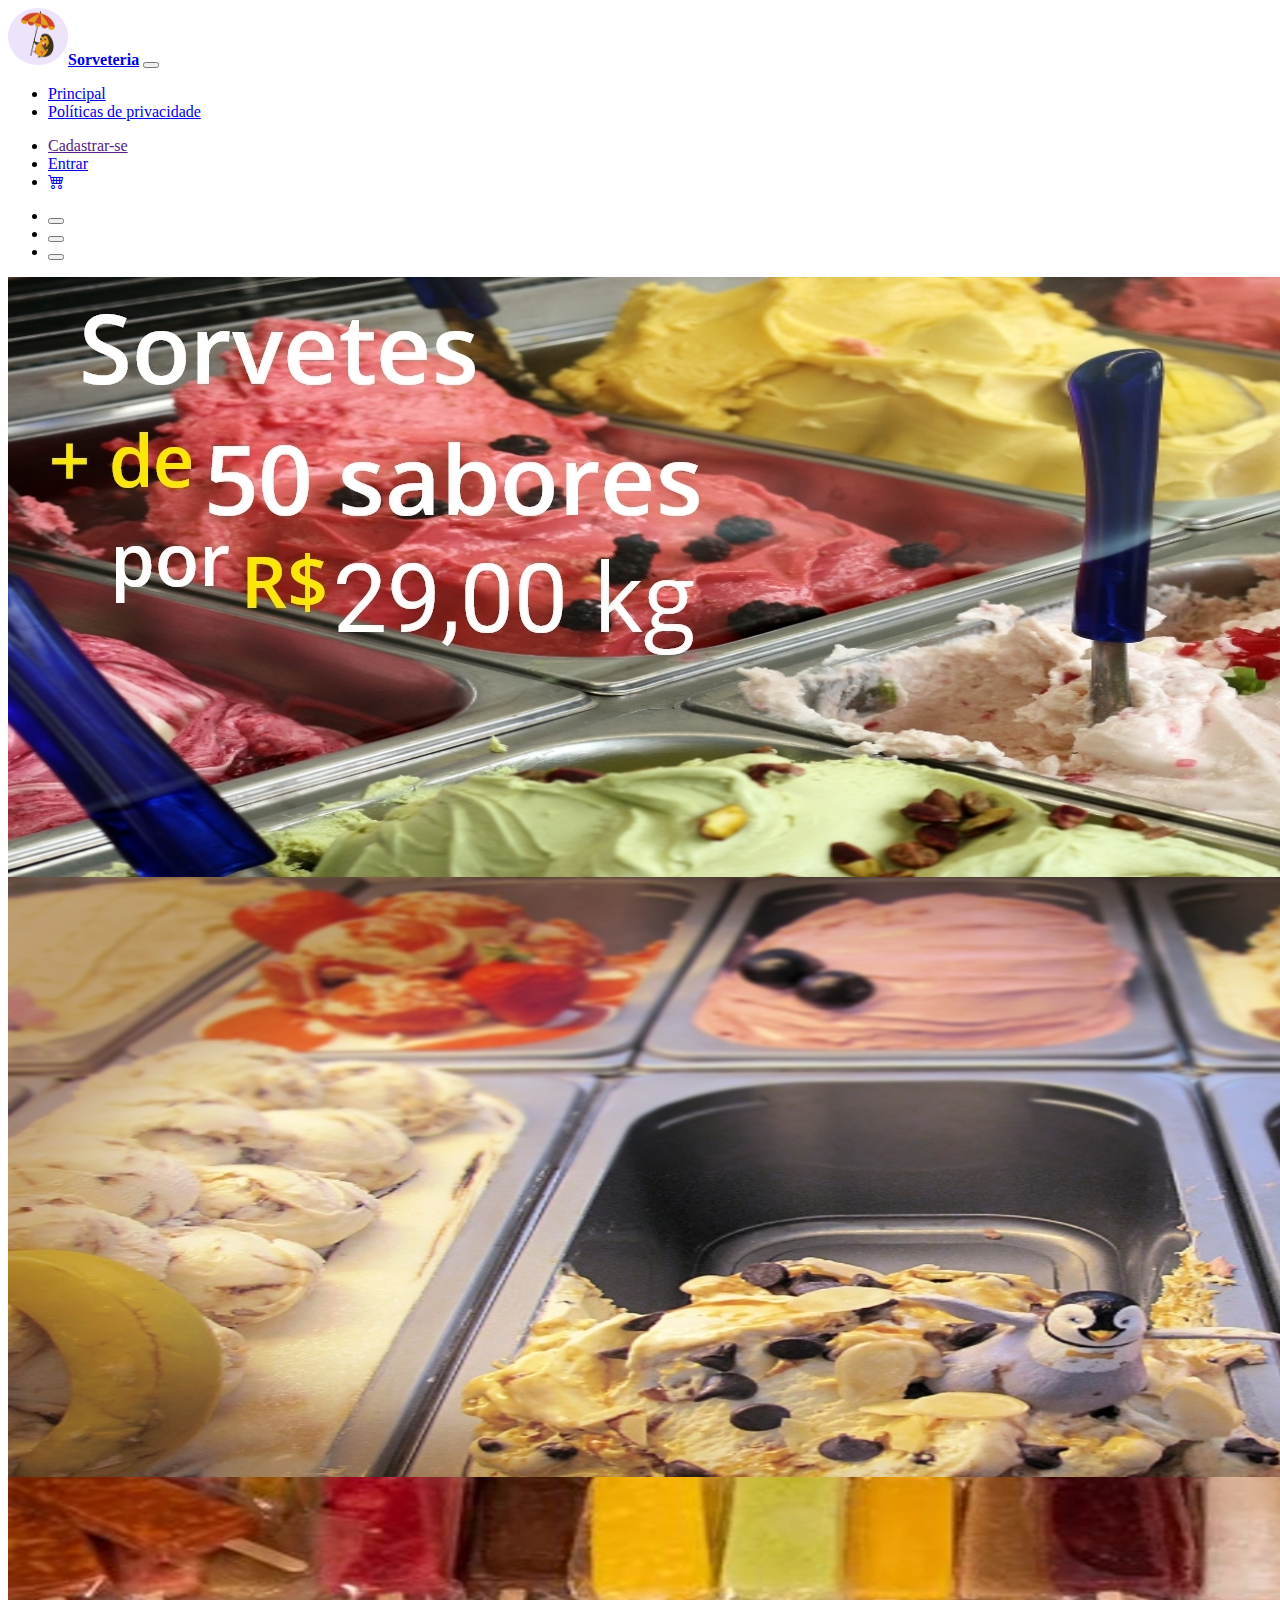
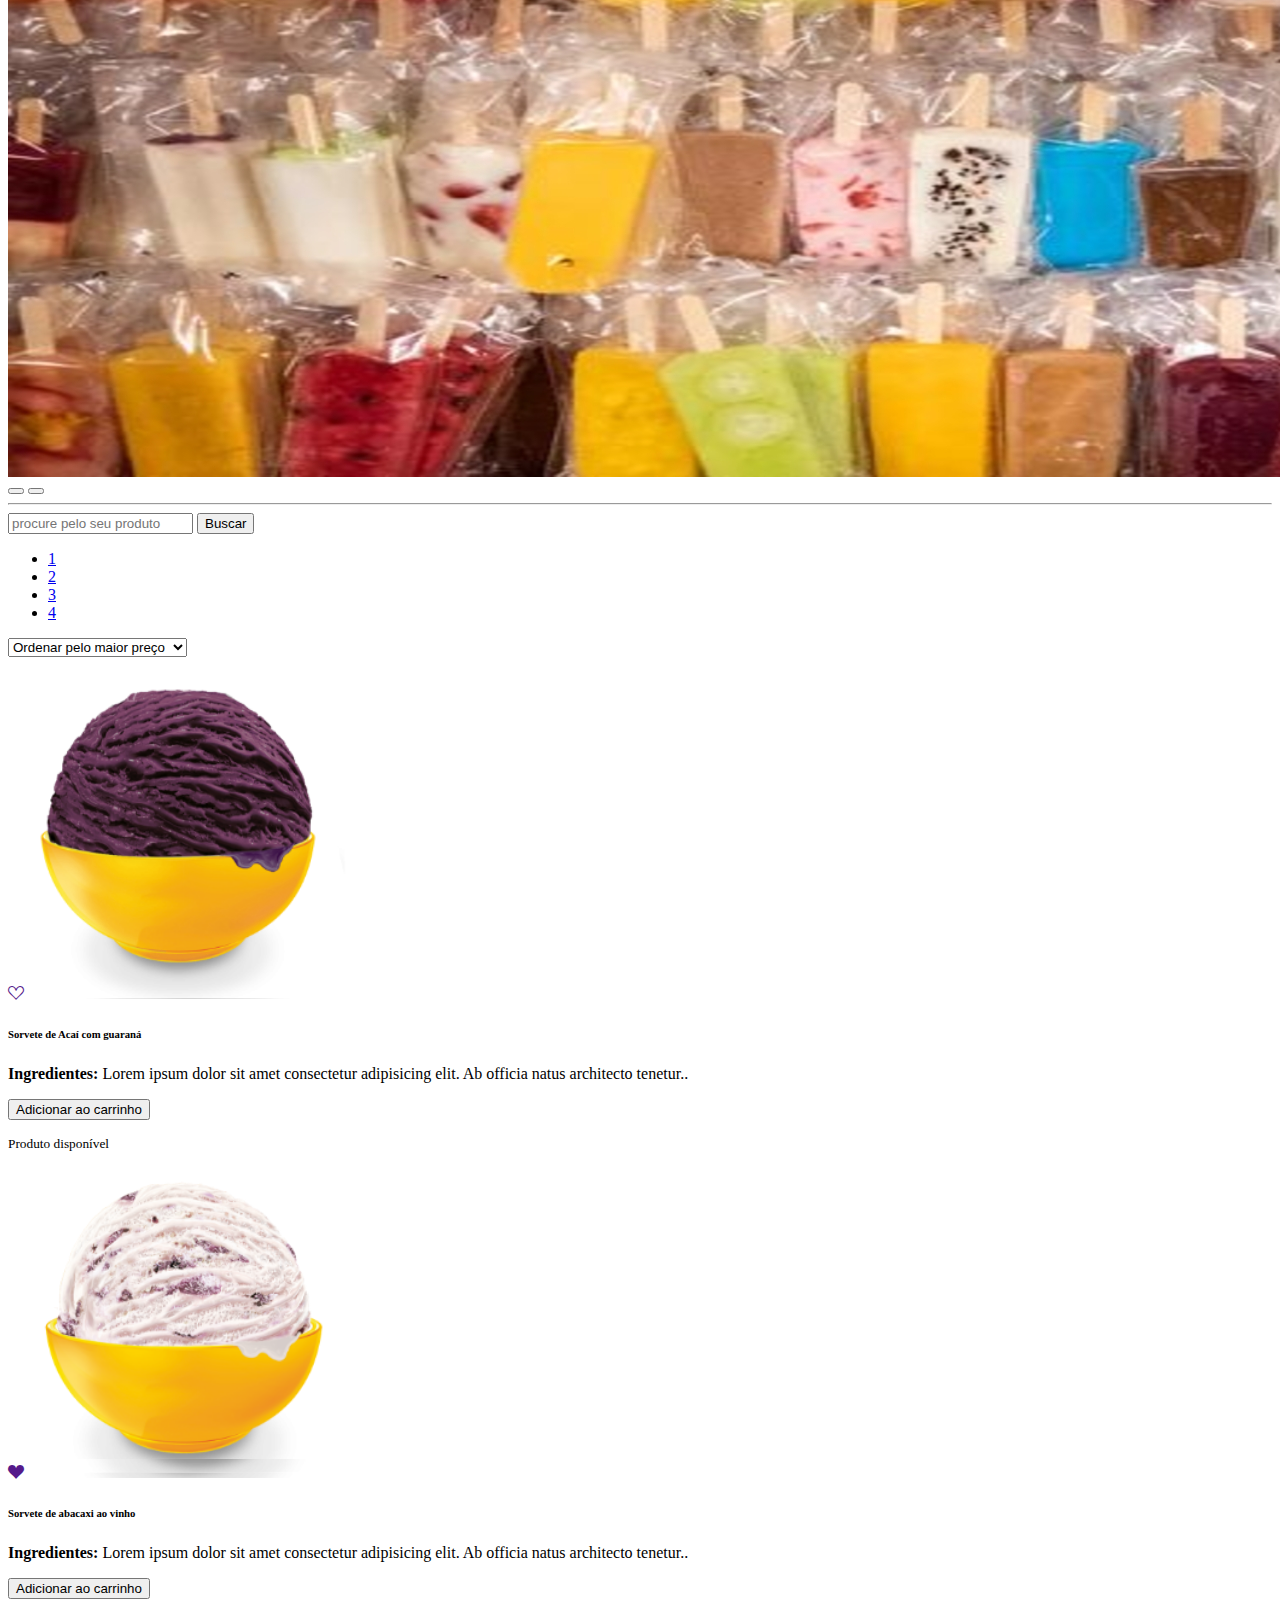
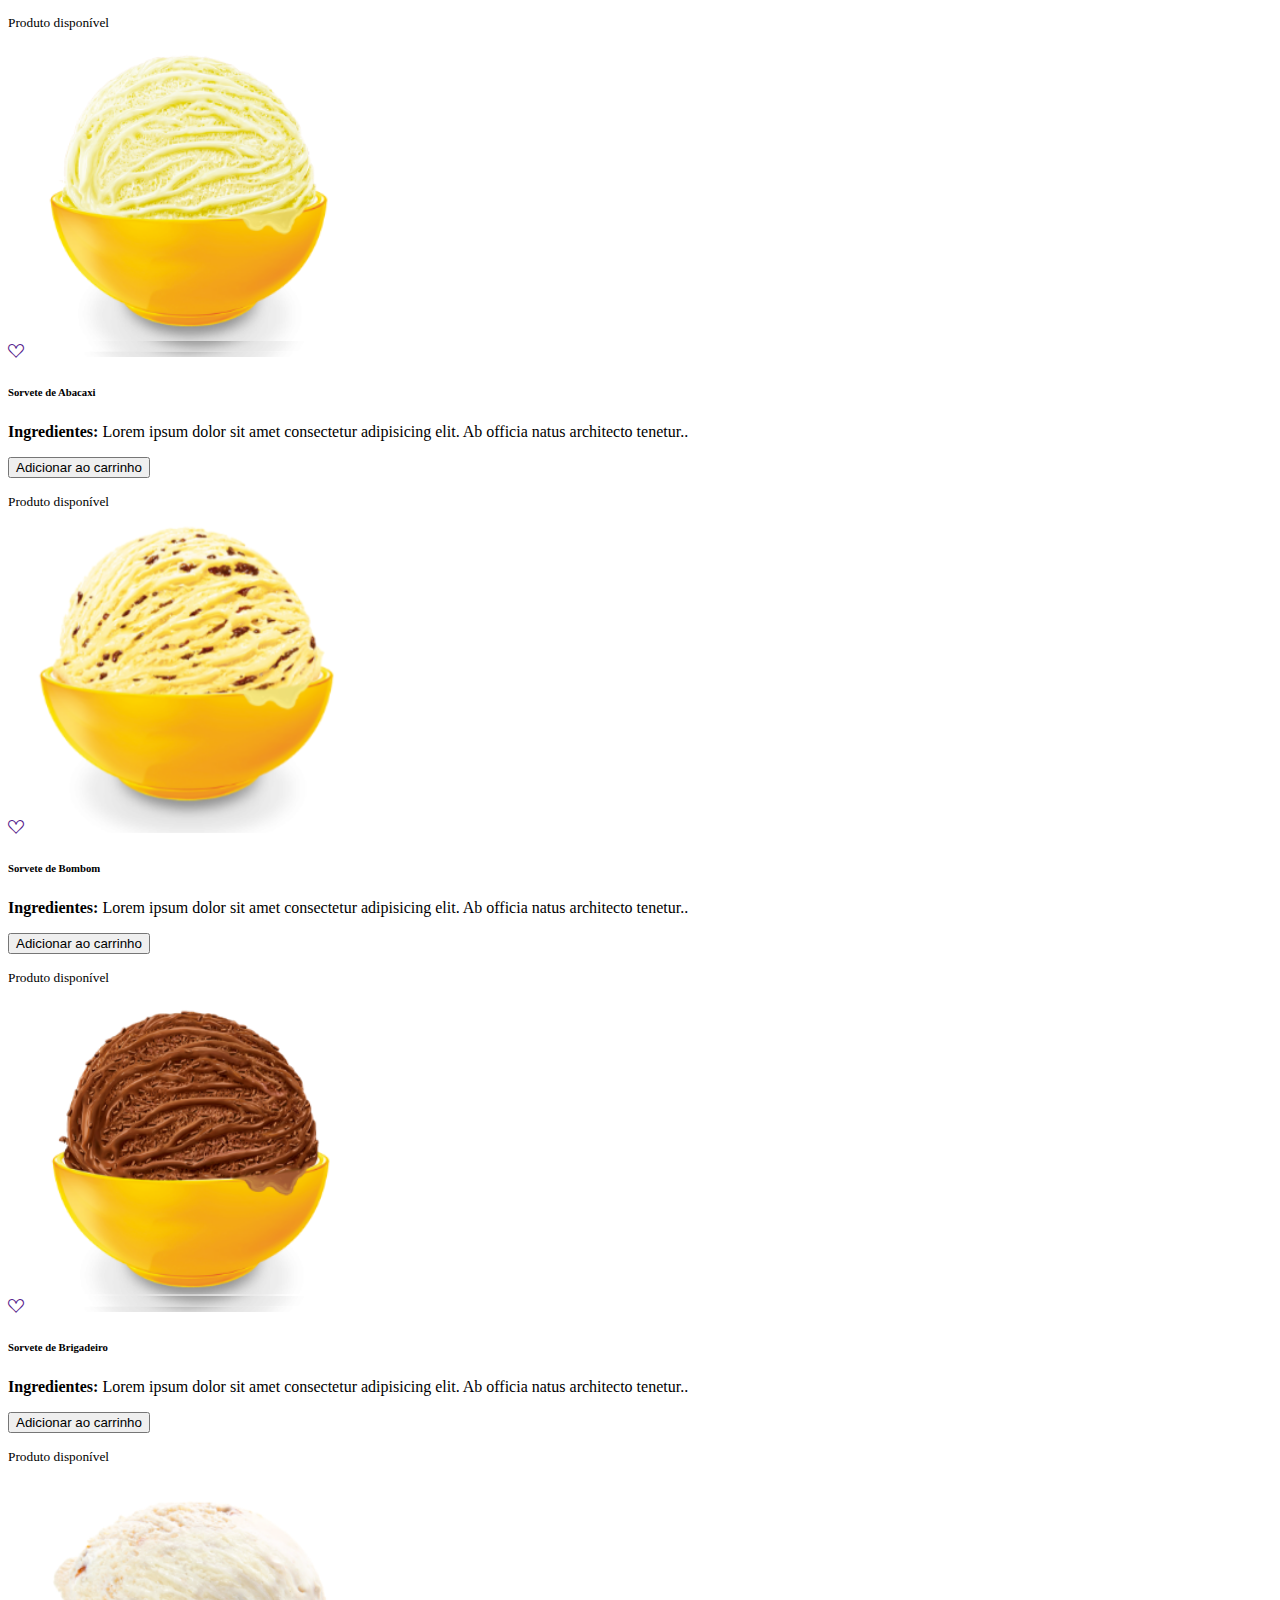
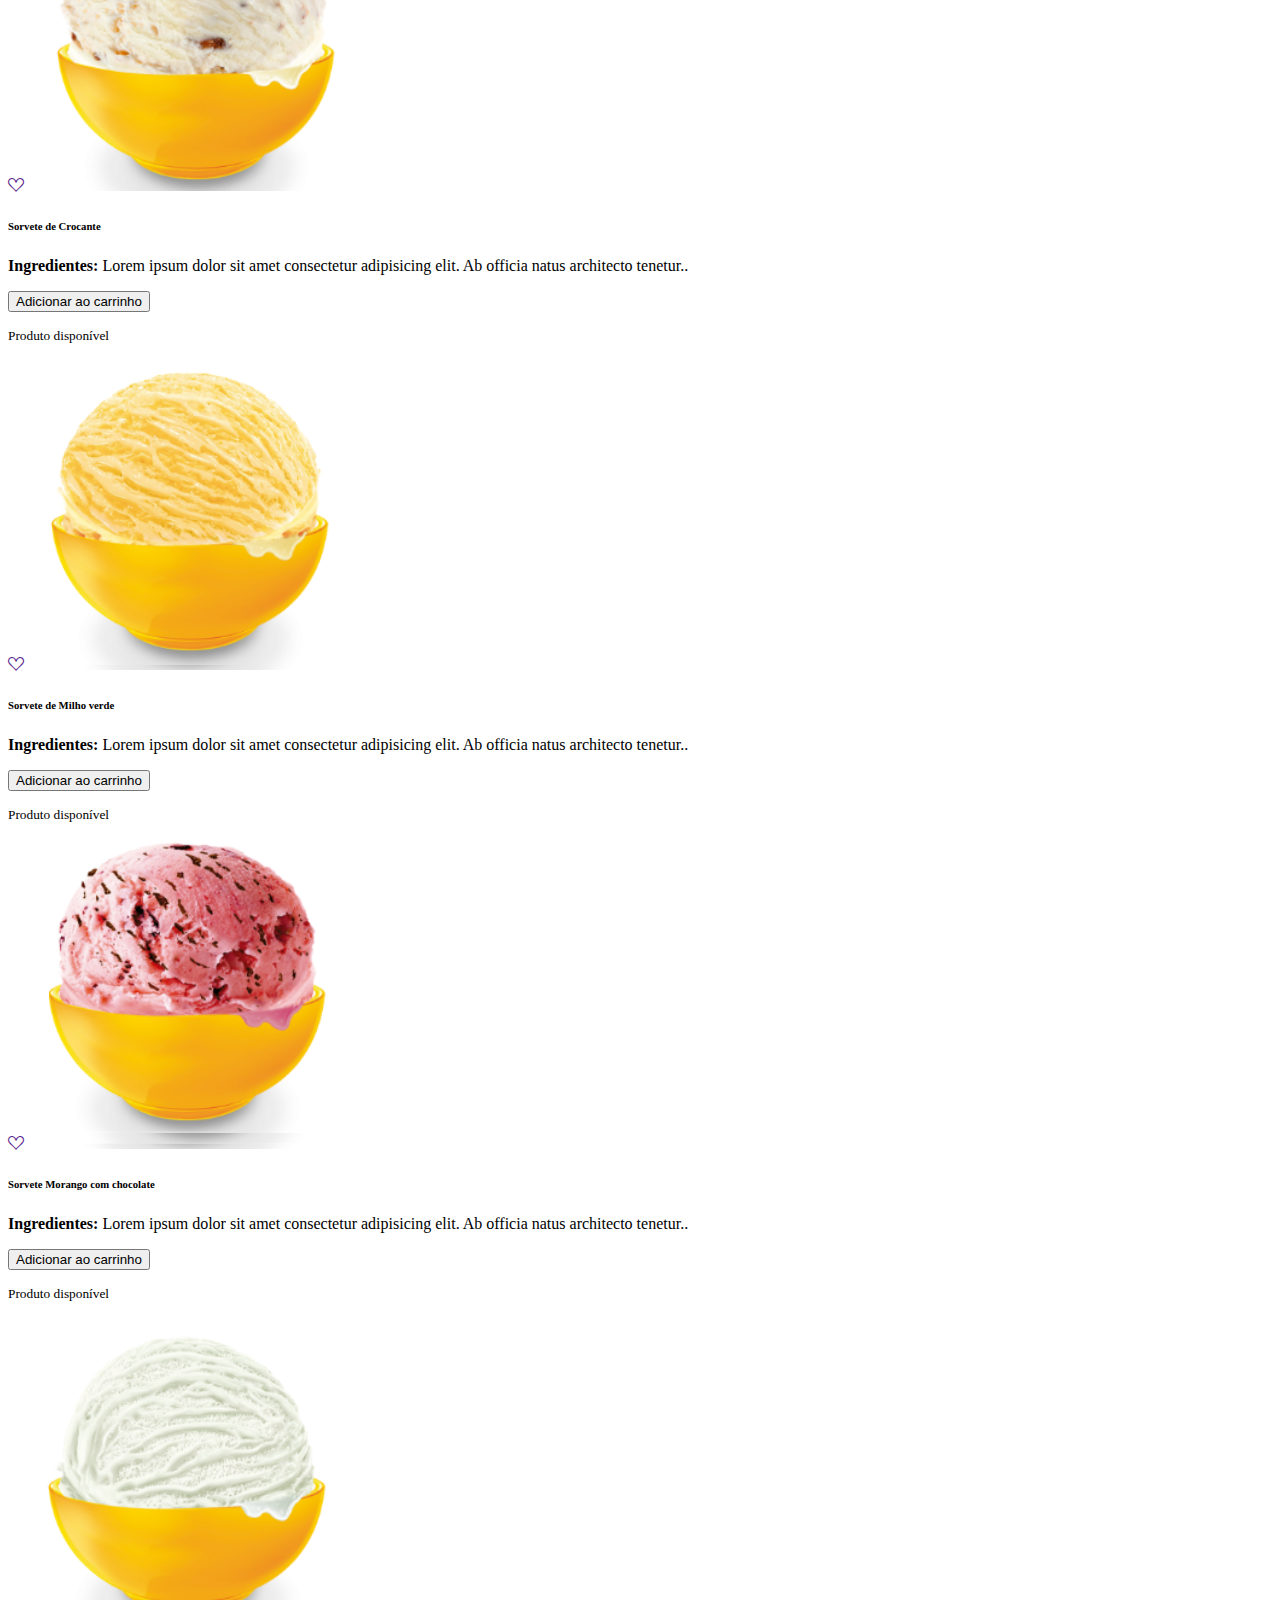
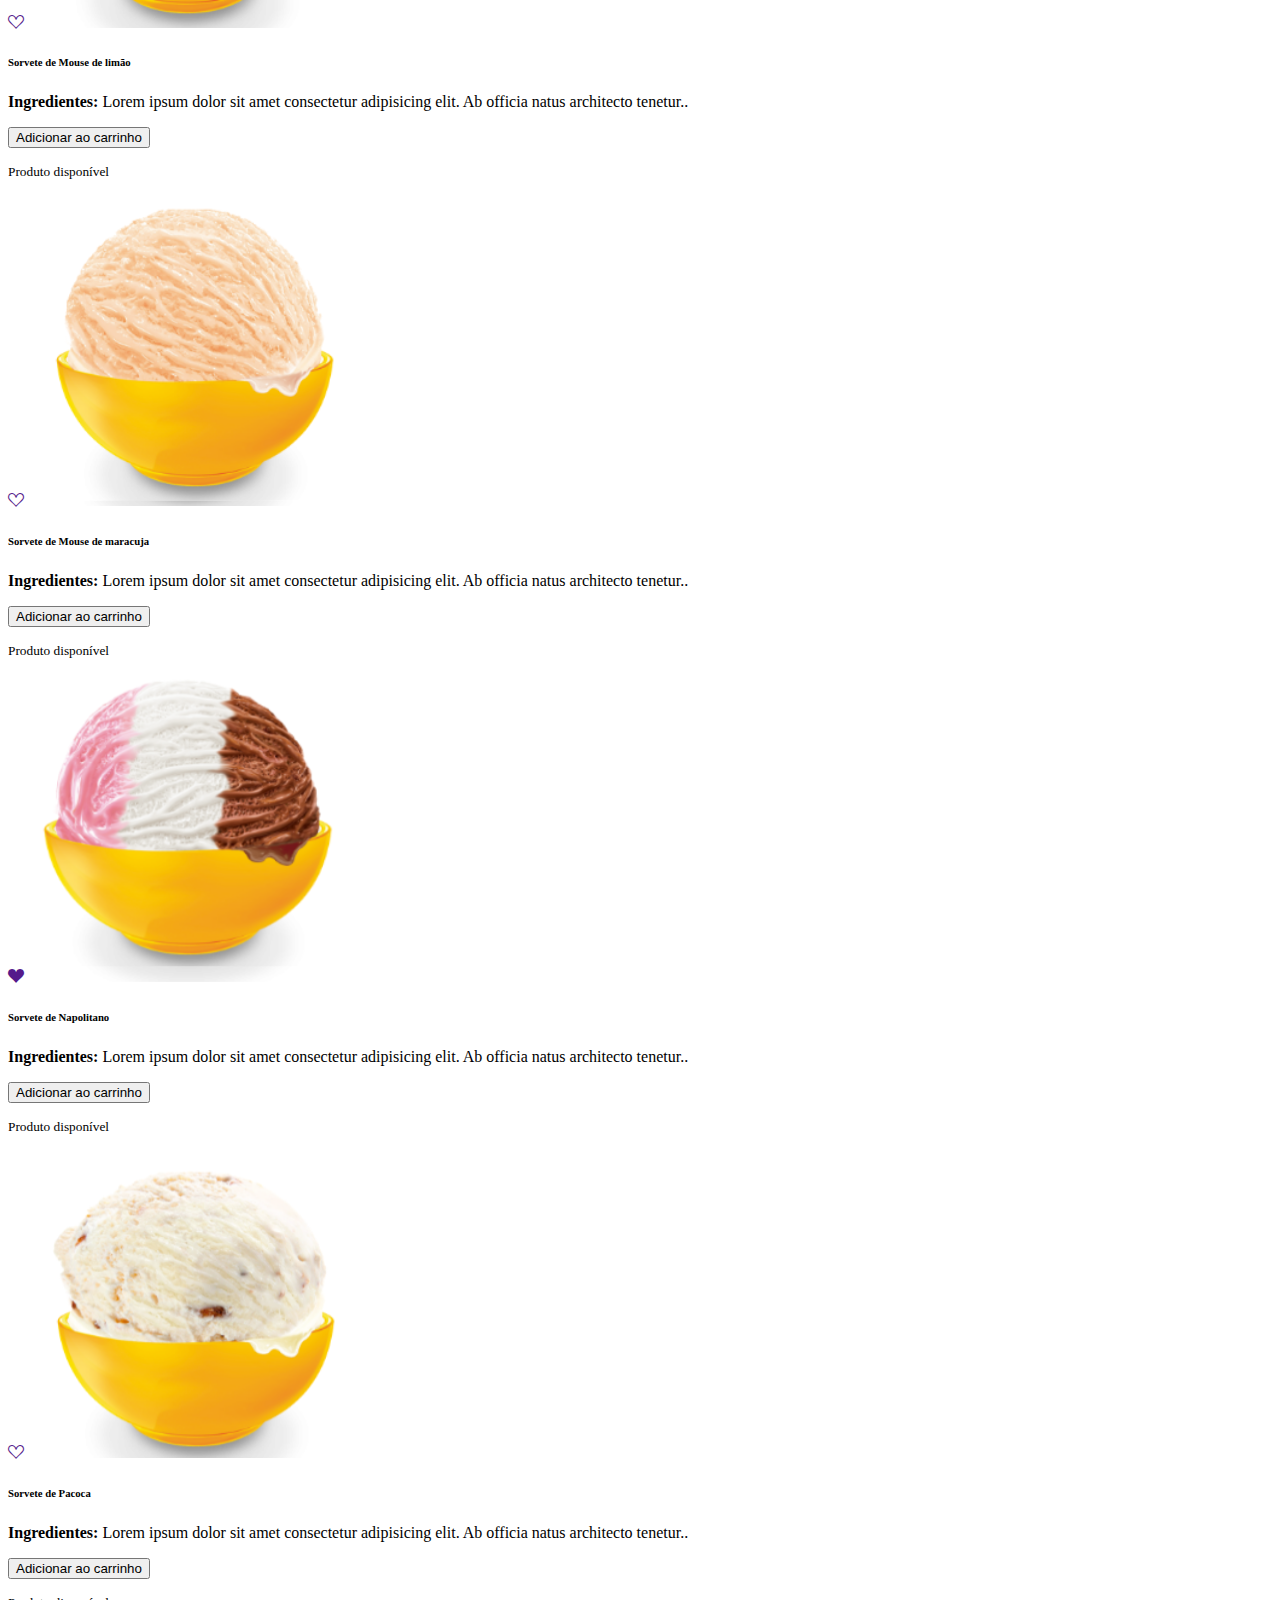
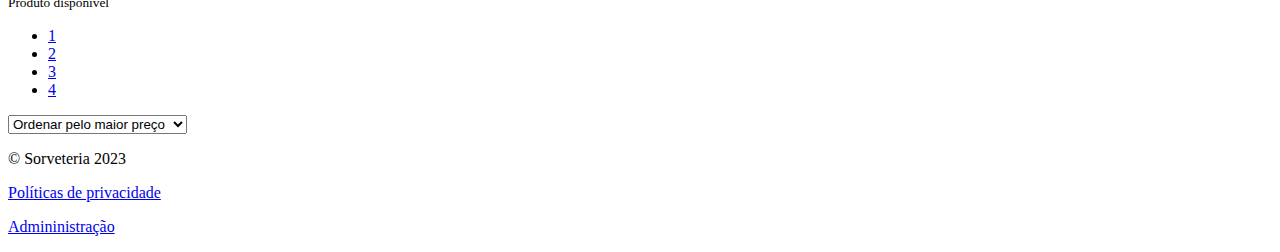
<file: portifoliojf/Sorveteria/index.html>
<html lang="pt-br"><head>
    <meta charset="UTF-8">
    <meta http-equiv="X-UA-Compatible" content="IE=edge">
    <meta name="viewport" content="width=device-width, initial-scale=1.0">
   <!-- CSS only -->
<link href="https://cdn.jsdelivr.net/npm/bootstrap@5.2.3/dist/css/bootstrap.min.css" rel="stylesheet" integrity="sha384-rbsA2VBKQhggwzxH7pPCaAqO46MgnOM80zW1RWuH61DGLwZJEdK2Kadq2F9CUG65" crossorigin="anonymous">
    <link rel="stylesheet" href="https://cdn.jsdelivr.net/npm/bootstrap-icons@1.10.2/font/bootstrap-icons.css">
    <!-- JavaScript Bundle with Popper -->
<script src="https://cdn.jsdelivr.net/npm/bootstrap@5.2.3/dist/js/bootstrap.bundle.min.js" integrity="sha384-kenU1KFdBIe4zVF0s0G1M5b4hcpxyD9F7jL+jjXkk+Q2h455rYXK/7HAuoJl+0I4" crossorigin="anonymous" defer=""></script>
    <title>Projeto 2</title>
  </head>
  <body>
    <nav class="navbar navbar-dark bg-info navbar-expand-md">
      <div class="container">
        <a href="#" class="navbar-brand"><img src="img/logo.svg" class="me-1" alt="logomarca"><strong>Sorveteria</strong></a>

        <button type="button" class="navbar-toggler" data-bs-toggle="collapse" data-bs-target=".navbar-collapse">
          <span class="navbar-toggler-icon"></span>
        </button>
        <div class="navbar-collapse collapse">
          <ul class="navbar-nav">
            <li class="nav-item">
              <a href="#" class="nav-link text-white link-warning">Principal</a>
            </li>
            <li class="nav-item">
              <a href="#" class="nav-link text-white link-warning">Políticas de privacidade</a>
            </li>
          </ul>
          <ul class="navbar-nav ms-auto">
            <li class="nav-item">
              <a href="" class="nav-link text-white link-warning">Cadastrar-se</a>
            </li>
            <li class="nav-item">
              <a href="#" class="nav-link text-white link-warning">Entrar</a>
            </li>
            <li>
              <a href="#" class="nav-link text-white link-warning"><i class="bi-cart4"></i></a>
            </li>
          </ul>
        </div>
      </div>
    </nav>
    <header>
      <div class="container mt-3">
        <div class="carousel slide carousel-fade" data-bs-ride="carousel" id="ads">
          <ul class="carousel-indicators">
            <li>
              <button data-bs-target="#ads" data-bs-slide-to="0" class=""></button>
            </li>
            <li>
              <button data-bs-target="#ads" data-bs-slide-to="1" class=""></button>
            </li>
            <li>
              <button data-bs-target="#ads" data-bs-slide-to="2" class="active" aria-current="true"></button>
            </li>
          </ul>
          <div class="carousel-inner" carousel-interval="3000">
            <img src="img/banner-1.jpg" alt="" class="carousel-item rounded">
            <img src="img/banner.jpg" alt="" class="carousel-item rounded">
            <img src="img/paletas-mexicanas.jpg" alt="" class="carousel-item rounded active">
          </div>
          <button class="carousel-control-next" data-bs-target="#ads" data-bs-slide="next">
            <span class="carousel-control-next-icon"></span>
          </button>
          <button class="carousel-control-prev" data-bs-target="#ads" data-bs-slide="prev">
            <span class="carousel-control-prev-icon"></span>
          </button>
        </div>
      </div>
    </header>
    <main>
      <div class="container">
        <hr>
        <div class="row">
          <div class="col-12 col-md-5">
            <form action="" class="input-group input-group-sm">
              <input type="text" class="form-control" placeholder="procure pelo seu produto">
              <button class="btn btn-info text-white">Buscar</button>
            </form>
          </div>
          <div class="col-12 col-md-7 my-3 my-md-0">
            <div class="d-flex flex-row-reverse justify-content-center justify-content-md-start">
              <nav class="d-inline-block">
                <ul class="pagination">
                  <li class="page-item">
                    <a href="#" class="page-link">1</a>
                  </li>
                  <li class="page-item">
                    <a href="#" class="page-link">2</a>
                  </li>
                  <li class="page-item">
                    <a href="#" class="page-link">3</a>
                  </li>
                  <li class="page-item">
                    <a href="#" class="page-link">4</a>
                  </li>
                </ul>
              </nav>
              <form action="" class="d-inline-block me-3">
                <select name="" id="" class="form-select">
                  <option value="">Ordenar pelo maior preço</option>
                  <option value="">Ordenar pelo menor preço</option>
                  <option value="">Ordenar pelo nome</option>
                </select>
              </form>
            </div>
          </div>
        </div>
        <div class="row">
          <div class="col-xl-2 col-lg-3 col-md-4 col-sm-6 col-12">
            <div class="card text-center mt-3">
              <a href=""><i class="bi-suit-heart position-absolute end-0 text-info me-1"></i></a>
              <img src="./img/acai-guarana.png" alt="" class="card-img-top">
              <div class="card-header">
                <h6 class="card-title">Sorvete de Acaí com guaraná</h6>
              </div>
              <div class="card-body">
                <p class="card-text">
                  <strong>Ingredientes:</strong>
                  Lorem ipsum dolor sit amet consectetur adipisicing elit. Ab
                  officia natus architecto tenetur..
                </p>
              </div>
              <div class="card-footer">
                <form action="" class="d-block">
                  <button class="btn btn-info text-white">
                    Adicionar ao carrinho
                  </button>
                </form>
                <small class="text-success">Produto disponível</small>
              </div>
            </div>
          </div>
          <div class="col-xl-2 col-lg-3 col-md-4 col-sm-6 col-12">
            <div class="card text-center mt-3">
              <a href=""><i class="bi-suit-heart-fill position-absolute end-0 text-info me-1"></i></a>
              <img src="./img/abacaxi-ao-vinho.png" alt="" class="card-img-top">
              <div class="card-header">
                <h6 class="card-title">Sorvete de abacaxi ao vinho</h6>
              </div>
              <div class="card-body">
                <p class="card-text">
                  <strong>Ingredientes:</strong>
                  Lorem ipsum dolor sit amet consectetur adipisicing elit. Ab
                  officia natus architecto tenetur..
                </p>
              </div>
              <div class="card-footer">
                <form action="" class="d-block">
                  <button class="btn btn-info text-white">
                    Adicionar ao carrinho
                  </button>
                </form>
                <small class="text-success">Produto disponível</small>
              </div>
            </div>
          </div>
          <div class="col-xl-2 col-lg-3 col-md-4 col-sm-6 col-12">
            <div class="card text-center mt-3">
              <a href=""><i class="bi-suit-heart position-absolute end-0 text-info me-1"></i></a>
              <img src="./img/abacaxi.png" alt="" class="card-img-top">
              <div class="card-header">
                <h6 class="card-title">Sorvete de Abacaxi</h6>
              </div>
              <div class="card-body">
                <p class="card-text">
                  <strong>Ingredientes:</strong>
                  Lorem ipsum dolor sit amet consectetur adipisicing elit. Ab
                  officia natus architecto tenetur..
                </p>
              </div>
              <div class="card-footer">
                <form action="" class="d-block">
                  <button class="btn btn-info text-white">
                    Adicionar ao carrinho
                  </button>
                </form>
                <small class="text-success">Produto disponível</small>
              </div>
            </div>
          </div>
          <div class="col-xl-2 col-lg-3 col-md-4 col-sm-6 col-12">
            <div class="card text-center mt-3">
              <a href=""><i class="bi-suit-heart position-absolute end-0 text-info me-1"></i></a>
              <img src="./img/bombom.png" alt="" class="card-img-top">
              <div class="card-header">
                <h6 class="card-title">Sorvete de Bombom</h6>
              </div>
              <div class="card-body">
                <p class="card-text">
                  <strong>Ingredientes:</strong>
                  Lorem ipsum dolor sit amet consectetur adipisicing elit. Ab
                  officia natus architecto tenetur..
                </p>
              </div>
              <div class="card-footer">
                <form action="" class="d-block">
                  <button class="btn btn-info text-white">
                    Adicionar ao carrinho
                  </button>
                </form>
                <small class="text-success">Produto disponível</small>
              </div>
            </div>
          </div>
          <div class="col-xl-2 col-lg-3 col-md-4 col-sm-6 col-12">
            <div class="card text-center mt-3">
              <a href=""><i class="bi-suit-heart position-absolute end-0 text-info me-1"></i></a>
              <img src="./img/brigadeiro.png" alt="" class="card-img-top">
              <div class="card-header">
                <h6 class="card-title">Sorvete de Brigadeiro</h6>
              </div>
              <div class="card-body">
                <p class="card-text">
                  <strong>Ingredientes:</strong>
                  Lorem ipsum dolor sit amet consectetur adipisicing elit. Ab
                  officia natus architecto tenetur..
                </p>
              </div>
              <div class="card-footer">
                <form action="" class="d-block">
                  <button class="btn btn-info text-white">
                    Adicionar ao carrinho
                  </button>
                </form>
                <small class="text-success">Produto disponível</small>
              </div>
            </div>
          </div>
          <div class="col-xl-2 col-lg-3 col-md-4 col-sm-6 col-12">
            <div class="card text-center mt-3">
              <a href=""><i class="bi-suit-heart position-absolute end-0 text-info me-1"></i></a>
              <img src="./img/crocante.png" alt="" class="card-img-top">
              <div class="card-header">
                <h6 class="card-title">Sorvete de Crocante</h6>
              </div>
              <div class="card-body">
                <p class="card-text">
                  <strong>Ingredientes:</strong>
                  Lorem ipsum dolor sit amet consectetur adipisicing elit. Ab
                  officia natus architecto tenetur..
                </p>
              </div>
              <div class="card-footer">
                <form action="" class="d-block">
                  <button class="btn btn-info text-white">
                    Adicionar ao carrinho
                  </button>
                </form>
                <small class="text-success">Produto disponível</small>
              </div>
            </div>
          </div>
          <div class="col-xl-2 col-lg-3 col-md-4 col-sm-6 col-12">
            <div class="card text-center mt-3">
              <a href=""><i class="bi-suit-heart position-absolute end-0 text-info me-1"></i></a>
              <img src="./img/milho-verde.png" alt="" class="card-img-top">
              <div class="card-header">
                <h6 class="card-title">Sorvete de Milho verde</h6>
              </div>
              <div class="card-body">
                <p class="card-text">
                  <strong>Ingredientes:</strong>
                  Lorem ipsum dolor sit amet consectetur adipisicing elit. Ab
                  officia natus architecto tenetur..
                </p>
              </div>
              <div class="card-footer">
                <form action="" class="d-block">
                  <button class="btn btn-info text-white">
                    Adicionar ao carrinho
                  </button>
                </form>
                <small class="text-success">Produto disponível</small>
              </div>
            </div>
          </div>
          <div class="col-xl-2 col-lg-3 col-md-4 col-sm-6 col-12">
            <div class="card text-center mt-3">
              <a href=""><i class="bi-suit-heart position-absolute end-0 text-info me-1"></i></a>
              <img src="./img/morango-com-chocolate.png" alt="" class="card-img-top">
              <div class="card-header">
                <h6 class="card-title">Sorvete Morango com chocolate</h6>
              </div>
              <div class="card-body">
                <p class="card-text">
                  <strong>Ingredientes:</strong>
                  Lorem ipsum dolor sit amet consectetur adipisicing elit. Ab
                  officia natus architecto tenetur..
                </p>
              </div>
              <div class="card-footer">
                <form action="" class="d-block">
                  <button class="btn btn-info text-white">
                    Adicionar ao carrinho
                  </button>
                </form>
                <small class="text-success">Produto disponível</small>
              </div>
            </div>
          </div>
          <div class="col-xl-2 col-lg-3 col-md-4 col-sm-6 col-12">
            <div class="card text-center mt-3">
              <a href=""><i class="bi-suit-heart position-absolute end-0 text-info me-1"></i></a>
              <img src="./img/mouse-limao.png" alt="" class="card-img-top">
              <div class="card-header">
                <h6 class="card-title">Sorvete de Mouse de limão</h6>
              </div>
              <div class="card-body">
                <p class="card-text">
                  <strong>Ingredientes:</strong>
                  Lorem ipsum dolor sit amet consectetur adipisicing elit. Ab
                  officia natus architecto tenetur..
                </p>
              </div>
              <div class="card-footer">
                <form action="" class="d-block">
                  <button class="btn btn-info text-white">
                    Adicionar ao carrinho
                  </button>
                </form>
                <small class="text-success">Produto disponível</small>
              </div>
            </div>
          </div>
          <div class="col-xl-2 col-lg-3 col-md-4 col-sm-6 col-12">
            <div class="card text-center mt-3">
              <a href=""><i class="bi-suit-heart position-absolute end-0 text-info me-1"></i></a>
              <img src="./img/mouse-maracuja.png" alt="" class="card-img-top">
              <div class="card-header">
                <h6 class="card-title">Sorvete de Mouse de maracuja</h6>
              </div>
              <div class="card-body">
                <p class="card-text">
                  <strong>Ingredientes:</strong>
                  Lorem ipsum dolor sit amet consectetur adipisicing elit. Ab
                  officia natus architecto tenetur..
                </p>
              </div>
              <div class="card-footer">
                <form action="" class="d-block">
                  <button class="btn btn-info text-white">
                    Adicionar ao carrinho
                  </button>
                </form>
                <small class="text-success">Produto disponível</small>
              </div>
            </div>
          </div>
          <div class="col-xl-2 col-lg-3 col-md-4 col-sm-6 col-12">
            <div class="card text-center mt-3">
              <a href=""><i class="bi-suit-heart-fill position-absolute end-0 text-info me-1"></i></a>
              <img src="./img/napolitano.png" alt="" class="card-img-top">
              <div class="card-header">
                <h6 class="card-title">Sorvete de Napolitano</h6>
              </div>
              <div class="card-body">
                <p class="card-text">
                  <strong>Ingredientes:</strong>
                  Lorem ipsum dolor sit amet consectetur adipisicing elit. Ab
                  officia natus architecto tenetur..
                </p>
              </div>
              <div class="card-footer">
                <form action="" class="d-block">
                  <button class="btn btn-info text-white">
                    Adicionar ao carrinho
                  </button>
                </form>
                <small class="text-success">Produto disponível</small>
              </div>
            </div>
          </div>
          <div class="col-xl-2 col-lg-3 col-md-4 col-sm-6 col-12">
            <div class="card text-center mt-3">
              <a href=""><i class="bi-suit-heart position-absolute end-0 text-info me-1"></i></a>
              <img src="./img/pacoca.png" alt="" class="card-img-top">
              <div class="card-header">
                <h6 class="card-title">Sorvete de Pacoca</h6>
              </div>
              <div class="card-body">
                <p class="card-text">
                  <strong>Ingredientes:</strong>
                  Lorem ipsum dolor sit amet consectetur adipisicing elit. Ab
                  officia natus architecto tenetur..
                </p>
              </div>
              <div class="card-footer">
                <form action="" class="d-block">
                  <button class="btn btn-info text-white">
                    Adicionar ao carrinho
                  </button>
                </form>
                <small class="text-success">Produto disponível</small>
              </div>
            </div>
          </div>
          
          <div class="d-flex flex-row-reverse justify-content-center justify-content-md-start mt-3">

            <nav class="d-inline-block">
              <ul class="pagination">
                <li class="page-item">
                  <a href="#" class="page-link">1</a>
                </li>
                <li class="page-item">
                  <a href="#" class="page-link">2</a>
                </li>
                <li class="page-item">
                  <a href="#" class="page-link">3</a>
                </li>
                <li class="page-item">
                  <a href="#" class="page-link">4</a>
                </li>
              </ul>
            </nav>
            <form action="" class="d-inline-block me-3">
              <select name="" id="" class="form-select">
                <option value="">Ordenar pelo maior preço</option>
                <option value="">Ordenar pelo menor preço</option>
                <option value="">Ordenar pelo nome</option>
              </select>
            </form>
          </div>
        </div>
        
      </div>
    </main>
    <footer class="bg-info py-5">
      <div class="container">
        <div class="row">
          <div class="col-12 col-md-4 text-md-start text-center">
            <p class="text-white">© Sorveteria 2023</p>
          </div>
          <div class="col-12 col-md-4 text-md-center text-center">
            <p>
              <a href="#" class="text-decoration-none text-white">Políticas de privacidade</a>
            </p>
          </div>
          <div class="col-12 col-md-4 text-md-end text-center">
            <p>
              <a href="#" class="text-decoration-none text-white">Admininistração</a>
            </p>
          </div>
        </div>
      </div>
    </footer>
</body>
</html>
</file>
<file: portifoliojf/Cartao/css/style.css>
body {
  font-family: 'Montserrat', sans-serif;
  background: url('../images/background.jpg') no-repeat center center fixed;
  background-size: cover;
  font-size: 14px;
  color: #333;
}

.vcard-body {
  max-width: 468px;
  width: 100%;
  margin: 80px auto;
  background: #f4f4f4;
  padding: 45px;
  border-top: 6px solid #08aeac;
}

.vcard-profile-img {
  width: 200px;
  margin: 0 auto;
}

.profile-img {
  width: 100%;
  border-radius: 100%;
}

.profile-title {
  margin-bottom: 0;
  text-align: center;
  font-weight: bold;
  font-size: 30px;
}

.profile-title-color {
  color: #08aeac;
}

.profile-subtitle {
  text-align: center;
  font-size: 20px;
  font-weight: bold;
}

.vcard-profile-description-text {
  text-align: center;
}

.vcard-profile-description-contact {
  text-align: center;
  border-radius: 5px;
  padding: 5px 10px;
  background: #08aeac;
  color:#fff;
}

.vcard-footer {
  margin-top: 20px;
  text-align: center;
}

.footer-icon {
  color:#333;
  font-size: 16px;
  margin-right: 10px;
}
</file>
<file: portifoliojf/Mario/style.css>
* {
	margin: 0;
	padding: 0;
	box-sizing: border-box;
}

.game-board {
	width: 100%;
	height: 100vh;
	border-bottom: 16px solid rgb(28,119,10);
	margin: 0 auto;
	position: relative;
	overflow: hidden;
	background: linear-gradient(#46beee, #e0f6ff);
}

.pipe {
	position: absolute;
	bottom: 0;
	width: 80px;
	height: 112px;
	animation: pipe-animation 2s infinite linear;*/
}

@keyframes pipe-animation {
	from {
		right: -80px;
	}
	to {
		right: 100%;
	}
}

.mario {
	position: absolute;
	bottom: 0;
	width: 150px;
}

.jump {
	animation: jump 500ms infinite ease-out;
}

@keyframes jump {
	0% {
		bottom: 0;
	}

	40% {
		bottom: 180px;
	}
	50%{
		bottom: 180px;
	}
	60% {
		bottom: 180px;
	}

	100% {
		bottom: 0;
	}
}

.clouds {
	position: absolute;
	width: 550px;
	animation: clouds-animation 20s infinite linear;
}

@keyframes clouds-animation {
	from {
		right: -550px;
	}
	to {
		right: 100%;
	}
}
</file>
<file: portifoliojf/Restaurante/style.css>
p.truncate {
    display: -webkit-box;
    -webkit-line-clamp: 3;
    -webkit-box-orient: vertical;
    overflow: hidden;
    text-overflow: ellipsis;
  }
</file>
